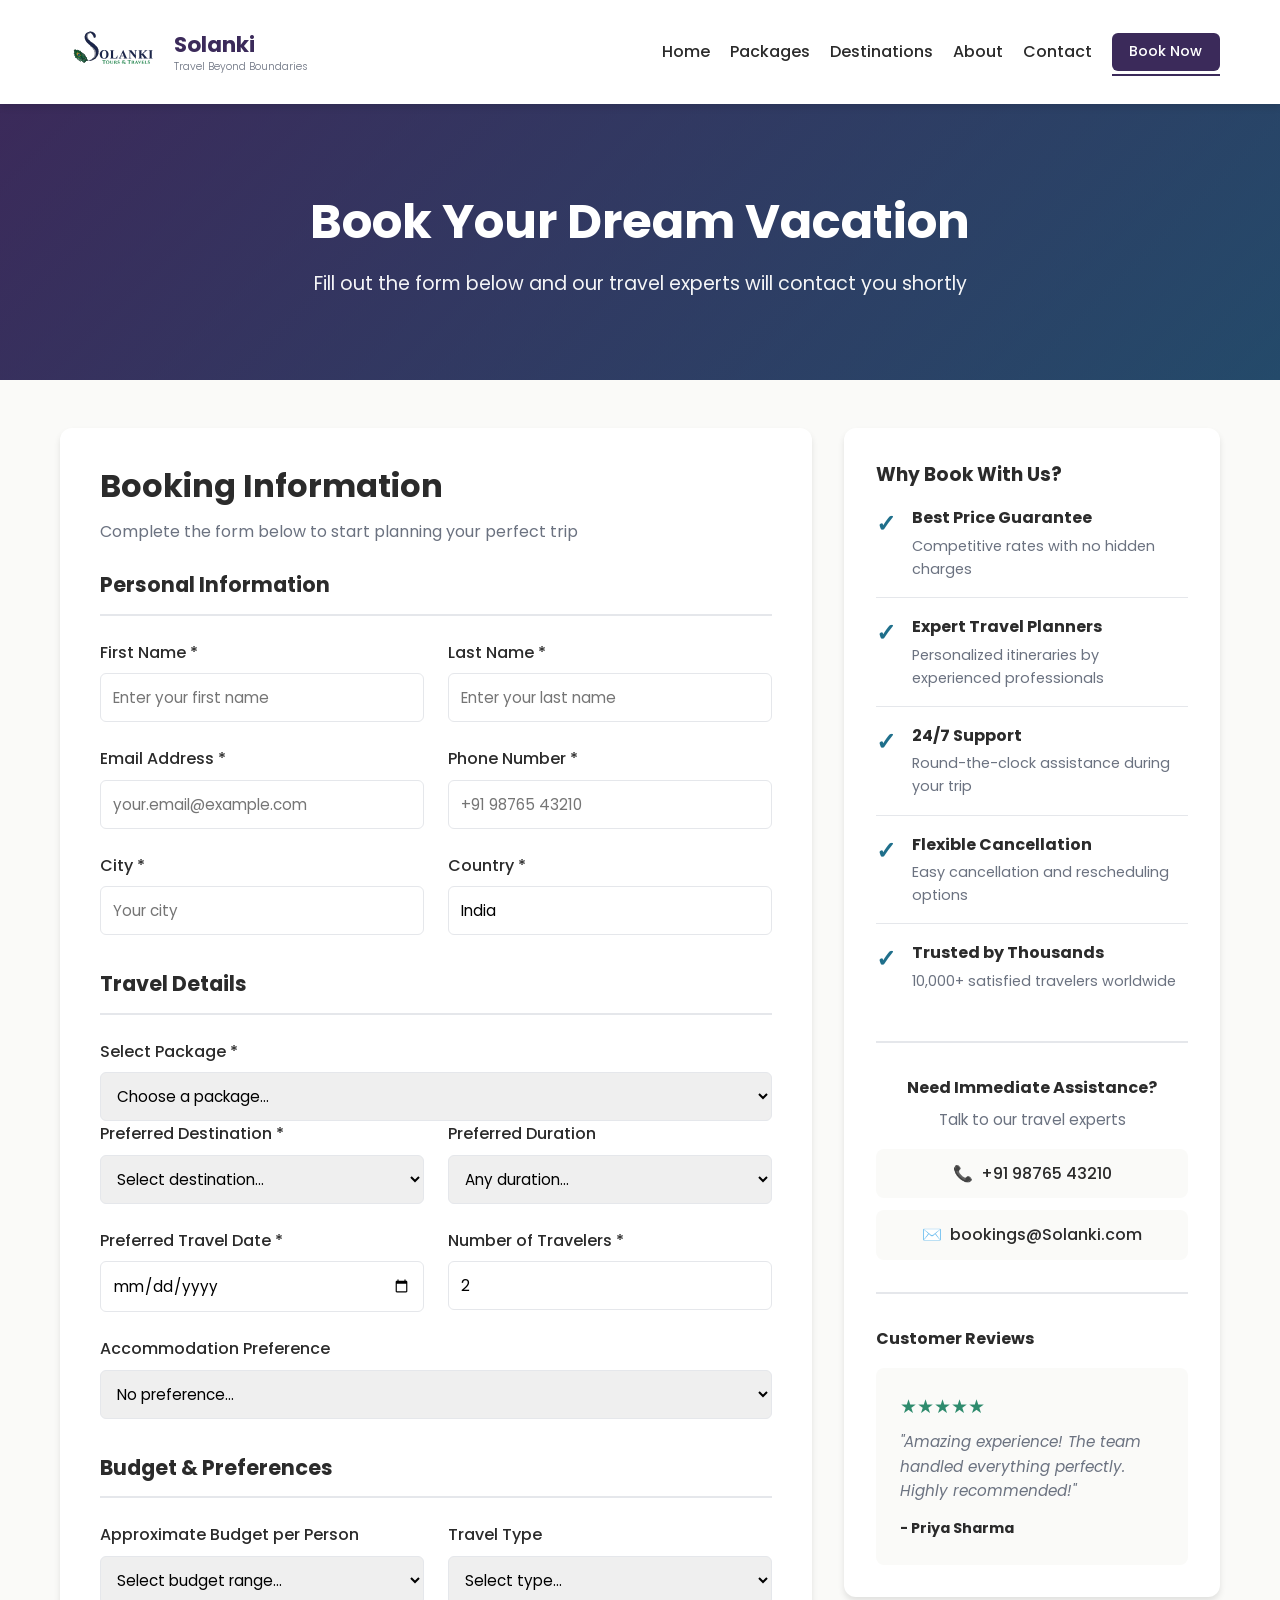
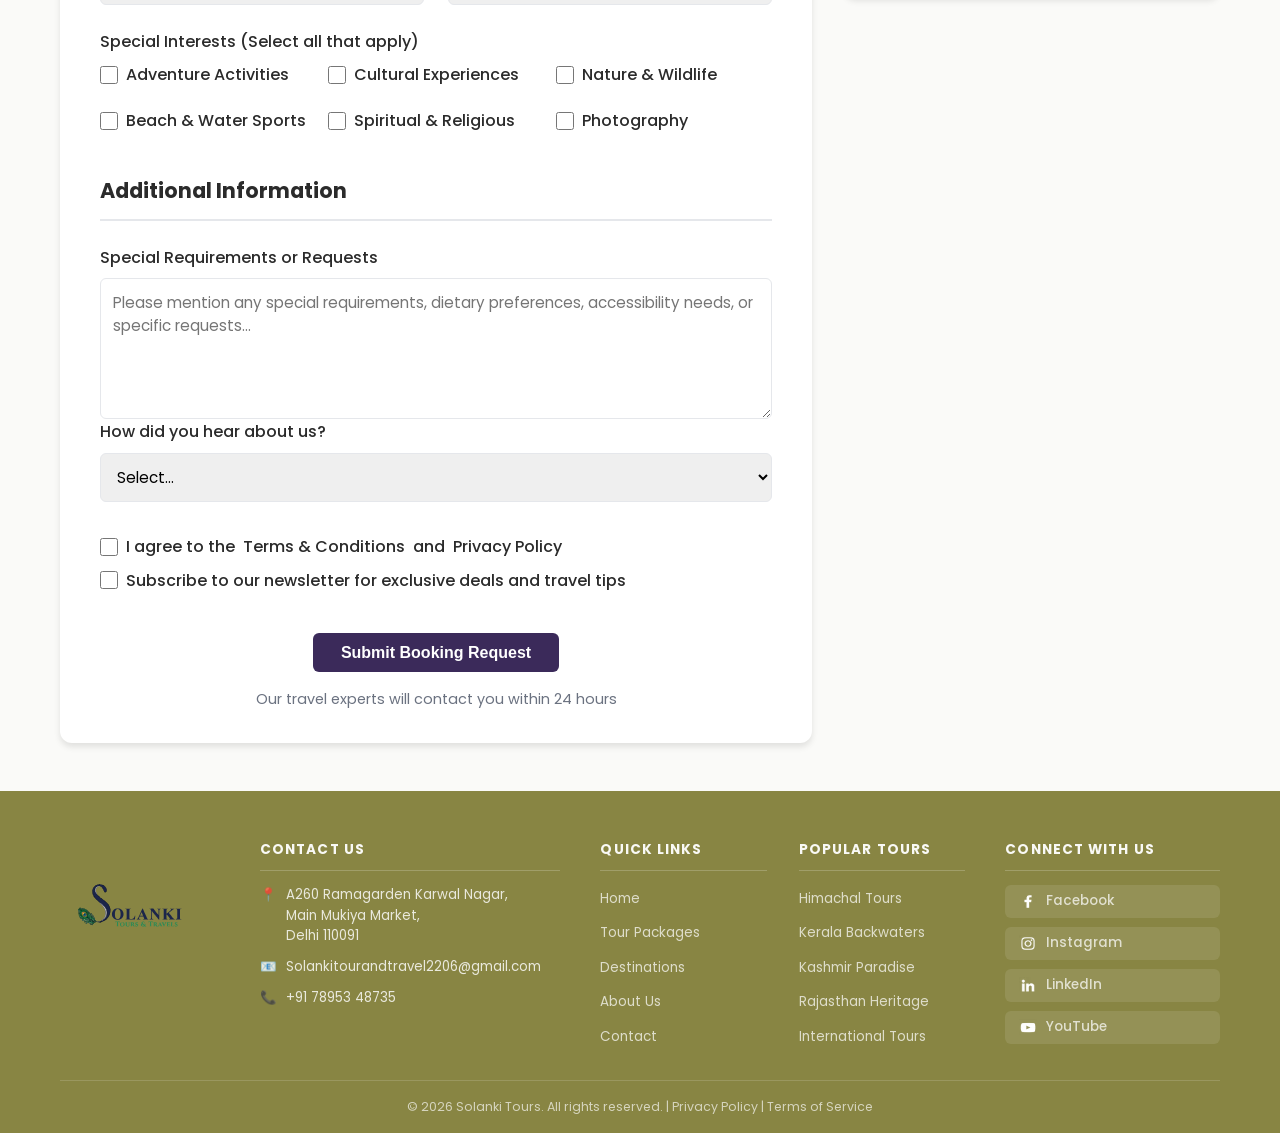
<file: booking.html>
<!DOCTYPE html>
<html lang="en">
<head>
    <meta charset="UTF-8">
    <meta name="viewport" content="width=device-width, initial-scale=1.0">
    <meta name="referrer" content="no-referrer-when-downgrade">
    <title>Book Your Tour - Solanki Tours</title>
    <link rel="stylesheet" href="css/styles.css">
    <link rel="preconnect" href="https://fonts.googleapis.com">
    <link rel="preconnect" href="https://fonts.gstatic.com" crossorigin>
    <link href="https://fonts.googleapis.com/css2?family=Poppins:wght@300;400;500;600;700&display=swap" rel="stylesheet">
</head>
<body>
    <!-- Navigation -->
    <nav class="navbar">
        <div class="container">
            <div class="nav-wrapper">
                <a href="index.html" class="logo">
                    <img src="assets/Solanki-logo.svg" alt="Solanki Logo">
                    <div class="logo-text">
                        <h1>Solanki</h1>
                        <p class="tagline">Travel Beyond Boundaries</p>
                    </div>
                </a>
                <ul class="nav-menu">
                    <li><a href="index.html">Home</a></li>
                    <li><a href="packages.html">Packages</a></li>
                    <li><a href="index.html#destinations">Destinations</a></li>
                    <li><a href="index.html#about">About</a></li>
                    <li><a href="index.html#contact">Contact</a></li>
                    <li><a href="booking.html" class="btn-primary active">Book Now</a></li>
                </ul>
                <div class="hamburger">
                    <span></span>
                    <span></span>
                    <span></span>
                </div>
            </div>
        </div>
    </nav>

    <!-- Page Header -->
    <section class="page-header">
        <div class="page-header-overlay"></div>
        <div class="container">
            <h1>Book Your Dream Vacation</h1>
            <p>Fill out the form below and our travel experts will contact you shortly</p>
        </div>
    </section>

    <!-- Booking Section -->
    <section class="booking-section">
        <div class="container">
            <div class="booking-wrapper">
                <div class="booking-form-container">
                    <div class="form-header">
                        <h2>Booking Information</h2>
                        <p>Complete the form below to start planning your perfect trip</p>
                    </div>

                    <form id="bookingForm" class="booking-form" action="https://formsubmit.co/abhinav.singh4852@gmail.com" method="POST">
                        <input type="hidden" name="_subject" value="New Booking Request - Solanki Tours">
                        <input type="hidden" name="_captcha" value="false">
                        <input type="hidden" name="_next" value="">
                        <input type="hidden" name="_template" value="table">
                        <!-- Personal Information -->
                        <div class="form-section">
                            <h3>Personal Information</h3>
                            <div class="form-row">
                                <div class="form-group">
                                    <label for="firstName">First Name *</label>
                                    <input type="text" id="firstName" name="firstName" required placeholder="Enter your first name">
                                </div>
                                <div class="form-group">
                                    <label for="lastName">Last Name *</label>
                                    <input type="text" id="lastName" name="lastName" required placeholder="Enter your last name">
                                </div>
                            </div>
                            <div class="form-row">
                                <div class="form-group">
                                    <label for="email">Email Address *</label>
                                    <input type="email" id="email" name="email" required placeholder="your.email@example.com">
                                </div>
                                <div class="form-group">
                                    <label for="phone">Phone Number *</label>
                                    <input type="tel" id="phone" name="phone" required placeholder="+91 98765 43210">
                                </div>
                            </div>
                            <div class="form-row">
                                <div class="form-group">
                                    <label for="city">City *</label>
                                    <input type="text" id="city" name="city" required placeholder="Your city">
                                </div>
                                <div class="form-group">
                                    <label for="country">Country *</label>
                                    <input type="text" id="country" name="country" value="India" required>
                                </div>
                            </div>
                        </div>

                        <!-- Travel Details -->
                        <div class="form-section">
                            <h3>Travel Details</h3>
                            <div class="form-group">
                                <label for="package">Select Package *</label>
                                <select id="package" name="package" required>
                                    <option value="">Choose a package...</option>
                                    <option value="custom">Custom Package</option>
                                </select>
                            </div>
                            <div class="form-row">
                                <div class="form-group">
                                    <label for="destination">Preferred Destination *</label>
                                    <select id="destination" name="destination" required>
                                        <option value="">Select destination...</option>
                                        <option value="himachal">Himachal Pradesh</option>
                                        <option value="kerala">Kerala</option>
                                        <option value="kashmir">Kashmir</option>
                                        <option value="rajasthan">Rajasthan</option>
                                        <option value="andaman">Andaman Islands</option>
                                        <option value="northeast">North East India</option>
                                        <option value="uttarakhand">Uttarakhand</option>
                                        <option value="goa">Goa</option>
                                        <option value="thailand">Thailand</option>
                                        <option value="singapore">Singapore</option>
                                        <option value="dubai">Dubai</option>
                                        <option value="srilanka">Sri Lanka</option>
                                        <option value="other">Other</option>
                                    </select>
                                </div>
                                <div class="form-group">
                                    <label for="duration">Preferred Duration</label>
                                    <select id="duration" name="duration">
                                        <option value="">Any duration...</option>
                                        <option value="2-3">2-3 Days</option>
                                        <option value="4-5">4-5 Days</option>
                                        <option value="6-7">6-7 Days</option>
                                        <option value="8-10">8-10 Days</option>
                                        <option value="10+">10+ Days</option>
                                    </select>
                                </div>
                            </div>
                            <div class="form-row">
                                <div class="form-group">
                                    <label for="travelDate">Preferred Travel Date *</label>
                                    <input type="date" id="travelDate" name="travelDate" required>
                                </div>
                                <div class="form-group">
                                    <label for="travelers">Number of Travelers *</label>
                                    <input type="number" id="travelers" name="travelers" min="1" max="50" value="2" required>
                                </div>
                            </div>
                            <div class="form-group">
                                <label for="accommodation">Accommodation Preference</label>
                                <select id="accommodation" name="accommodation">
                                    <option value="">No preference...</option>
                                    <option value="3star">3-Star Hotels</option>
                                    <option value="4star">4-Star Hotels</option>
                                    <option value="5star">5-Star Hotels</option>
                                    <option value="resort">Resorts</option>
                                    <option value="boutique">Boutique Hotels</option>
                                </select>
                            </div>
                        </div>

                        <!-- Budget & Preferences -->
                        <div class="form-section">
                            <h3>Budget & Preferences</h3>
                            <div class="form-row">
                                <div class="form-group">
                                    <label for="budget">Approximate Budget per Person</label>
                                    <select id="budget" name="budget">
                                        <option value="">Select budget range...</option>
                                        <option value="10-20k">₹10,000 - ₹20,000</option>
                                        <option value="20-30k">₹20,000 - ₹30,000</option>
                                        <option value="30-50k">₹30,000 - ₹50,000</option>
                                        <option value="50-75k">₹50,000 - ₹75,000</option>
                                        <option value="75k+">₹75,000+</option>
                                    </select>
                                </div>
                                <div class="form-group">
                                    <label for="travelType">Travel Type</label>
                                    <select id="travelType" name="travelType">
                                        <option value="">Select type...</option>
                                        <option value="family">Family Trip</option>
                                        <option value="honeymoon">Honeymoon</option>
                                        <option value="friends">Friends Group</option>
                                        <option value="solo">Solo Travel</option>
                                        <option value="corporate">Corporate Trip</option>
                                    </select>
                                </div>
                            </div>
                            <div class="form-group">
                                <label>Special Interests (Select all that apply)</label>
                                <div class="checkbox-group">
                                    <label class="checkbox-label">
                                        <input type="checkbox" name="interests" value="adventure"> Adventure Activities
                                    </label>
                                    <label class="checkbox-label">
                                        <input type="checkbox" name="interests" value="culture"> Cultural Experiences
                                    </label>
                                    <label class="checkbox-label">
                                        <input type="checkbox" name="interests" value="nature"> Nature & Wildlife
                                    </label>
                                    <label class="checkbox-label">
                                        <input type="checkbox" name="interests" value="beach"> Beach & Water Sports
                                    </label>
                                    <label class="checkbox-label">
                                        <input type="checkbox" name="interests" value="spiritual"> Spiritual & Religious
                                    </label>
                                    <label class="checkbox-label">
                                        <input type="checkbox" name="interests" value="photography"> Photography
                                    </label>
                                </div>
                            </div>
                        </div>

                        <!-- Additional Information -->
                        <div class="form-section">
                            <h3>Additional Information</h3>
                            <div class="form-group">
                                <label for="requirements">Special Requirements or Requests</label>
                                <textarea id="requirements" name="requirements" rows="5" placeholder="Please mention any special requirements, dietary preferences, accessibility needs, or specific requests..."></textarea>
                            </div>
                            <div class="form-group">
                                <label for="hearAbout">How did you hear about us?</label>
                                <select id="hearAbout" name="hearAbout">
                                    <option value="">Select...</option>
                                    <option value="google">Google Search</option>
                                    <option value="social">Social Media</option>
                                    <option value="friend">Friend/Family Referral</option>
                                    <option value="advertisement">Advertisement</option>
                                    <option value="repeat">Previous Customer</option>
                                    <option value="other">Other</option>
                                </select>
                            </div>
                        </div>

                        <!-- Terms & Submit -->
                        <div class="form-section">
                            <div class="form-group">
                                <label class="checkbox-label">
                                    <input type="checkbox" name="terms" required>
                                    I agree to the <a href="#" target="_blank">Terms & Conditions</a> and <a href="#" target="_blank">Privacy Policy</a>
                                </label>
                            </div>
                            <div class="form-group">
                                <label class="checkbox-label">
                                    <input type="checkbox" name="newsletter">
                                    Subscribe to our newsletter for exclusive deals and travel tips
                                </label>
                            </div>
                        </div>

                        <div class="form-actions">
                            <button type="submit" class="btn-primary btn-large">Submit Booking Request</button>
                            <p class="form-note">Our travel experts will contact you within 24 hours</p>
                        </div>
                    </form>
                </div>

                <div class="booking-sidebar">
                    <div class="info-card sticky">
                        <h3>Why Book With Us?</h3>
                        <ul class="benefits-list">
                            <li>
                                <span class="benefit-icon">✓</span>
                                <div>
                                    <strong>Best Price Guarantee</strong>
                                    <p>Competitive rates with no hidden charges</p>
                                </div>
                            </li>
                            <li>
                                <span class="benefit-icon">✓</span>
                                <div>
                                    <strong>Expert Travel Planners</strong>
                                    <p>Personalized itineraries by experienced professionals</p>
                                </div>
                            </li>
                            <li>
                                <span class="benefit-icon">✓</span>
                                <div>
                                    <strong>24/7 Support</strong>
                                    <p>Round-the-clock assistance during your trip</p>
                                </div>
                            </li>
                            <li>
                                <span class="benefit-icon">✓</span>
                                <div>
                                    <strong>Flexible Cancellation</strong>
                                    <p>Easy cancellation and rescheduling options</p>
                                </div>
                            </li>
                            <li>
                                <span class="benefit-icon">✓</span>
                                <div>
                                    <strong>Trusted by Thousands</strong>
                                    <p>10,000+ satisfied travelers worldwide</p>
                                </div>
                            </li>
                        </ul>

                        <div class="contact-box">
                            <h4>Need Immediate Assistance?</h4>
                            <p>Talk to our travel experts</p>
                            <a href="tel:+919876543210" class="contact-btn-large">
                                <span>📞</span> +91 98765 43210
                            </a>
                            <a href="mailto:bookings@Solanki.com" class="contact-btn-large">
                                <span>✉️</span> bookings@Solanki.com
                            </a>
                        </div>

                        <div class="testimonial-box">
                            <h4>Customer Reviews</h4>
                            <div class="testimonial">
                                <div class="rating">★★★★★</div>
                                <p>"Amazing experience! The team handled everything perfectly. Highly recommended!"</p>
                                <strong>- Priya Sharma</strong>
                            </div>
                        </div>
                    </div>
                </div>
            </div>
        </div>
    </section>

    <!-- Footer -->
    <footer class="footer">
        <div class="container">
            <div class="footer-grid">
                <!-- Col 1: Logo -->
                <div class="footer-col footer-col-logo">
                    <img src="assets/Solanki-logo.svg" alt="Solanki Tours" class="footer-logo">
                </div>
                <!-- Col 2: Contact Info -->
                <div class="footer-col">
                    <h4>Contact Us</h4>
                    <div class="footer-contact-item"><span>📍</span><span>A260 Ramagarden Karwal Nagar,<br>Main Mukiya Market,<br>Delhi 110091</span></div>
                    <div class="footer-contact-item"><span>📧</span><span>Solankitourandtravel2206@gmail.com</span></div>
                    <div class="footer-contact-item"><span>📞</span><span>+91 78953 48735</span></div>
                </div>
                <!-- Col 3: Quick Links + Popular Tours -->
                <div class="footer-col footer-col-links">
                    <div class="footer-links-group">
                        <div>
                            <h4>Quick Links</h4>
                            <ul>
                                <li><a href="index.html">Home</a></li>
                                <li><a href="packages.html">Tour Packages</a></li>
                                <li><a href="index.html#destinations">Destinations</a></li>
                                <li><a href="index.html#about">About Us</a></li>
                                <li><a href="index.html#contact">Contact</a></li>
                            </ul>
                        </div>
                        <div>
                            <h4>Popular Tours</h4>
                            <ul>
                                <li><a href="packages.html?dest=himachal">Himachal Tours</a></li>
                                <li><a href="packages.html?dest=kerala">Kerala Backwaters</a></li>
                                <li><a href="packages.html?dest=kashmir">Kashmir Paradise</a></li>
                                <li><a href="packages.html?dest=rajasthan">Rajasthan Heritage</a></li>
                                <li><a href="packages.html?dest=international">International Tours</a></li>
                            </ul>
                        </div>
                    </div>
                </div>
                <!-- Col 4: Connect With Us -->
                <div class="footer-col">
                    <h4>Connect With Us</h4>
                    <div class="social-links">
                        <a href="#" class="social-icon"><img src="assets/social/facebook.png" alt="Facebook"> Facebook</a>
                        <a href="#" class="social-icon"><img src="assets/social/instagram.png" alt="Instagram"> Instagram</a>
                        <a href="#" class="social-icon"><img src="assets/social/linkedin.png" alt="LinkedIn"> LinkedIn</a>
                        <a href="#" class="social-icon"><img src="assets/social/youtube.png" alt="YouTube"> YouTube</a>
                    </div>
                </div>
            </div>
            <div class="footer-bottom">
                <p>&copy; 2026 Solanki Tours. All rights reserved. | <a href="#">Privacy Policy</a> | <a href="#">Terms of Service</a></p>
            </div>
        </div>
    </footer>

    <script src="js/data.js"></script>
    <script src="js/script.js"></script>
    <script src="js/booking.js"></script>
</body>
</html>
</file>
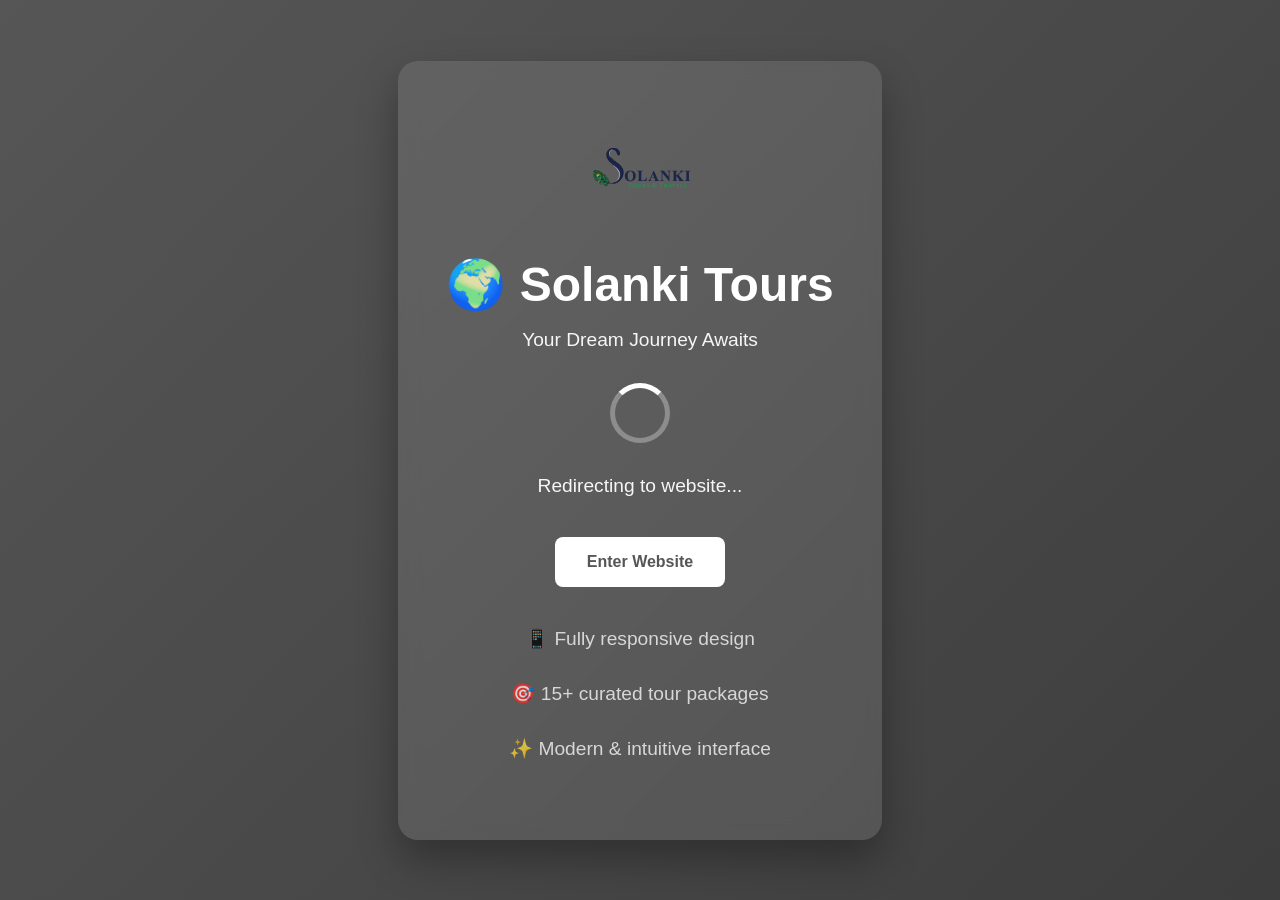
<file: launch.html>
<!DOCTYPE html>
<html lang="en">
<head>
    <meta charset="UTF-8">
    <meta name="viewport" content="width=device-width, initial-scale=1.0">
    <title>Launching Solanki Tours...</title>
    <style>
        * {
            margin: 0;
            padding: 0;
            box-sizing: border-box;
        }
        
        body {
            font-family: 'Segoe UI', Tahoma, Geneva, Verdana, sans-serif;
            background: linear-gradient(135deg, #565656 0%, #3d3d3d 100%);
            height: 100vh;
            display: flex;
            justify-content: center;
            align-items: center;
            color: white;
        }
        
        .container {
            text-align: center;
            padding: 3rem;
            background: rgba(255, 255, 255, 0.1);
            border-radius: 20px;
            backdrop-filter: blur(10px);
            box-shadow: 0 20px 40px rgba(0, 0, 0, 0.3);
            max-width: 600px;
        }
        
        h1 {
            font-size: 3rem;
            margin-bottom: 1rem;
            animation: fadeIn 0.8s ease;
        }
        
        p {
            font-size: 1.2rem;
            margin-bottom: 2rem;
            opacity: 0.95;
            animation: fadeIn 1s ease;
        }
        
        .loader {
            width: 60px;
            height: 60px;
            border: 5px solid rgba(255, 255, 255, 0.3);
            border-top: 5px solid white;
            border-radius: 50%;
            animation: spin 1s linear infinite;
            margin: 2rem auto;
        }
        
        .btn {
            display: inline-block;
            padding: 1rem 2rem;
            background: white;
            color: #565656;
            border-radius: 8px;
            text-decoration: none;
            font-weight: 600;
            margin: 0.5rem;
            transition: all 0.3s ease;
            animation: fadeIn 1.2s ease;
        }
        
        .btn:hover {
            transform: translateY(-2px);
            box-shadow: 0 10px 20px rgba(0, 0, 0, 0.3);
        }
        
        .logo-img {
            max-width: 8rem;
            margin-bottom: 1rem;
            animation: fadeIn 0.6s ease;
        }
        
        .info {
            margin-top: 2rem;
            font-size: 0.9rem;
            opacity: 0.8;
            animation: fadeIn 1.4s ease;
        }
        
        @keyframes spin {
            0% { transform: rotate(0deg); }
            100% { transform: rotate(360deg); }
        }
        
        @keyframes fadeIn {
            from {
                opacity: 0;
                transform: translateY(20px);
            }
            to {
                opacity: 1;
                transform: translateY(0);
            }
        }
    </style>
</head>
<body>
    <div class="container">
        <img src="assets/Solanki-logo.svg" alt="Solanki Logo" class="logo-img">
        <h1>🌍 Solanki Tours</h1>
        <p>Your Dream Journey Awaits</p>
        <div class="loader"></div>
        <p>Redirecting to website...</p>
        <div>
            <a href="index.html" class="btn">Enter Website</a>
        </div>
        <div class="info">
            <p>📱 Fully responsive design</p>
            <p>🎯 15+ curated tour packages</p>
            <p>✨ Modern & intuitive interface</p>
        </div>
    </div>
    
    <script>
        // Auto-redirect after 3 seconds
        setTimeout(function() {
            window.location.href = 'index.html';
        }, 3000);
    </script>
</body>
</html>
</file>
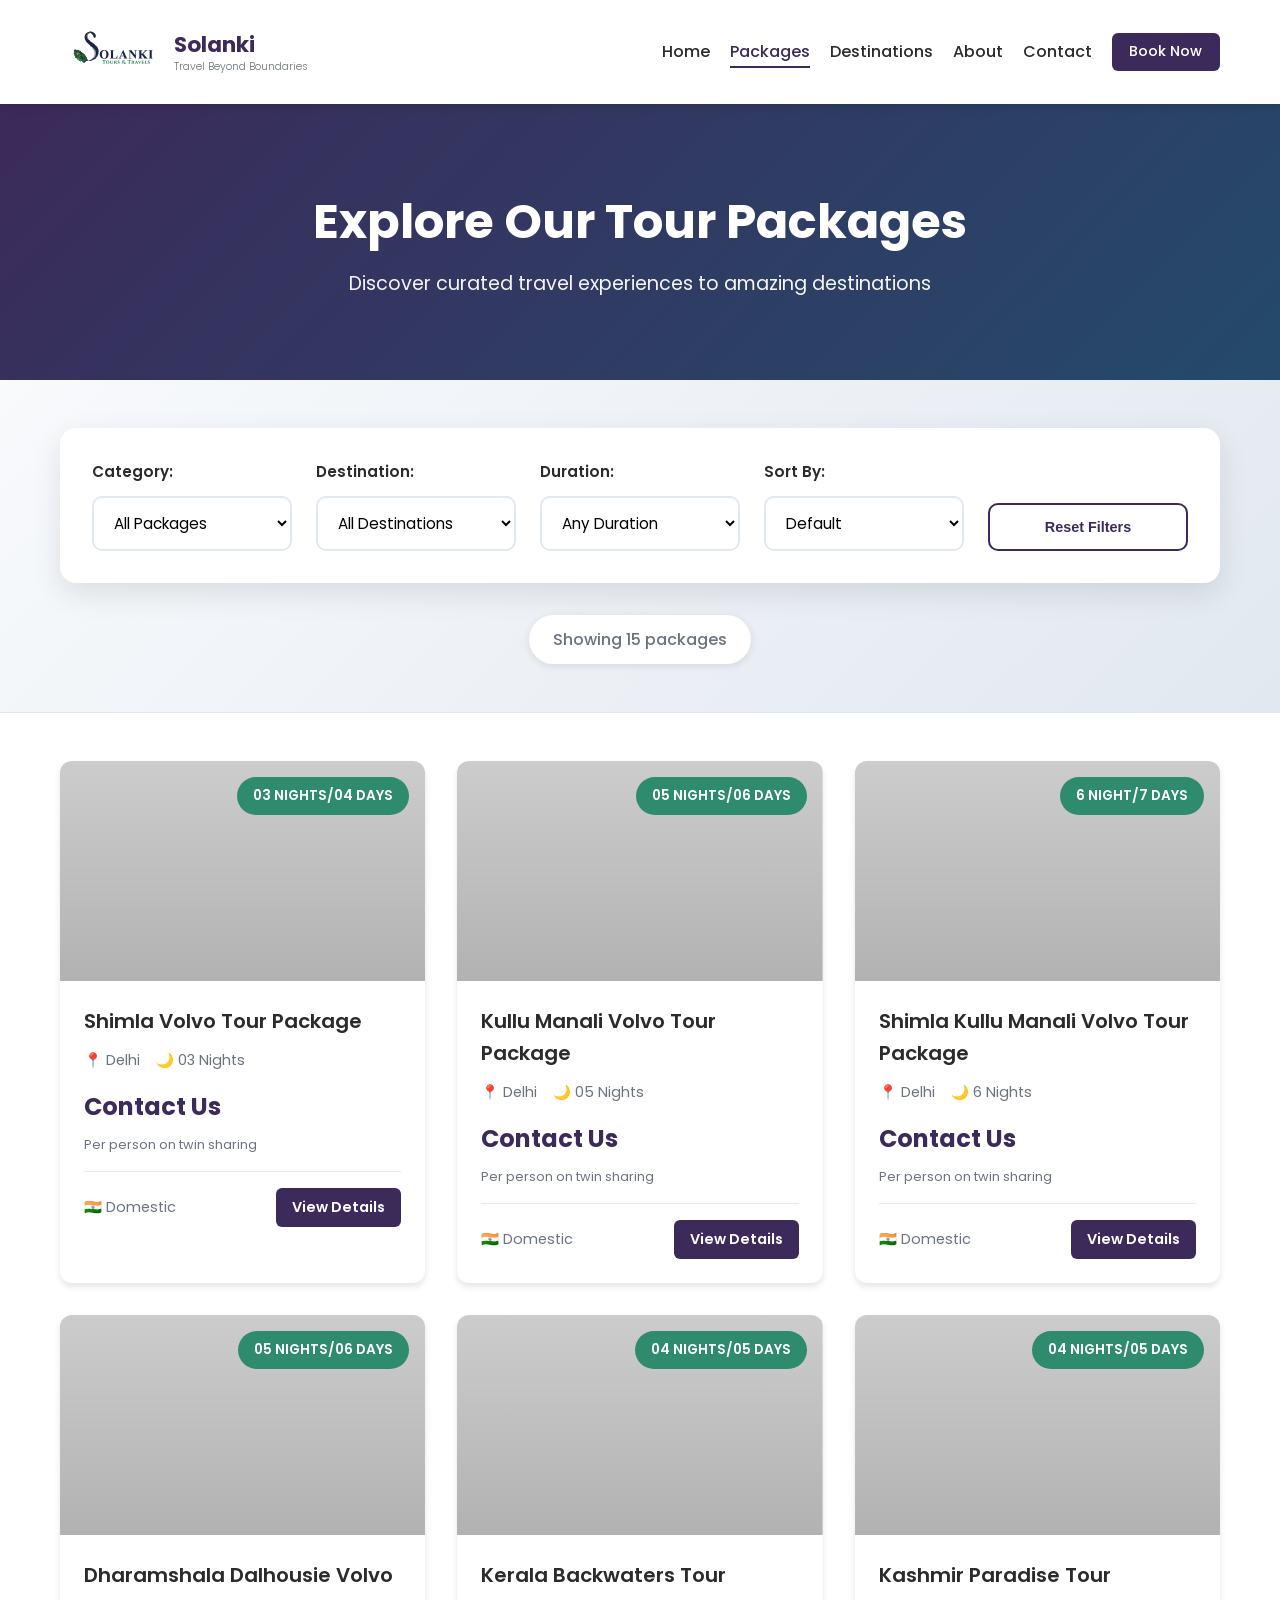
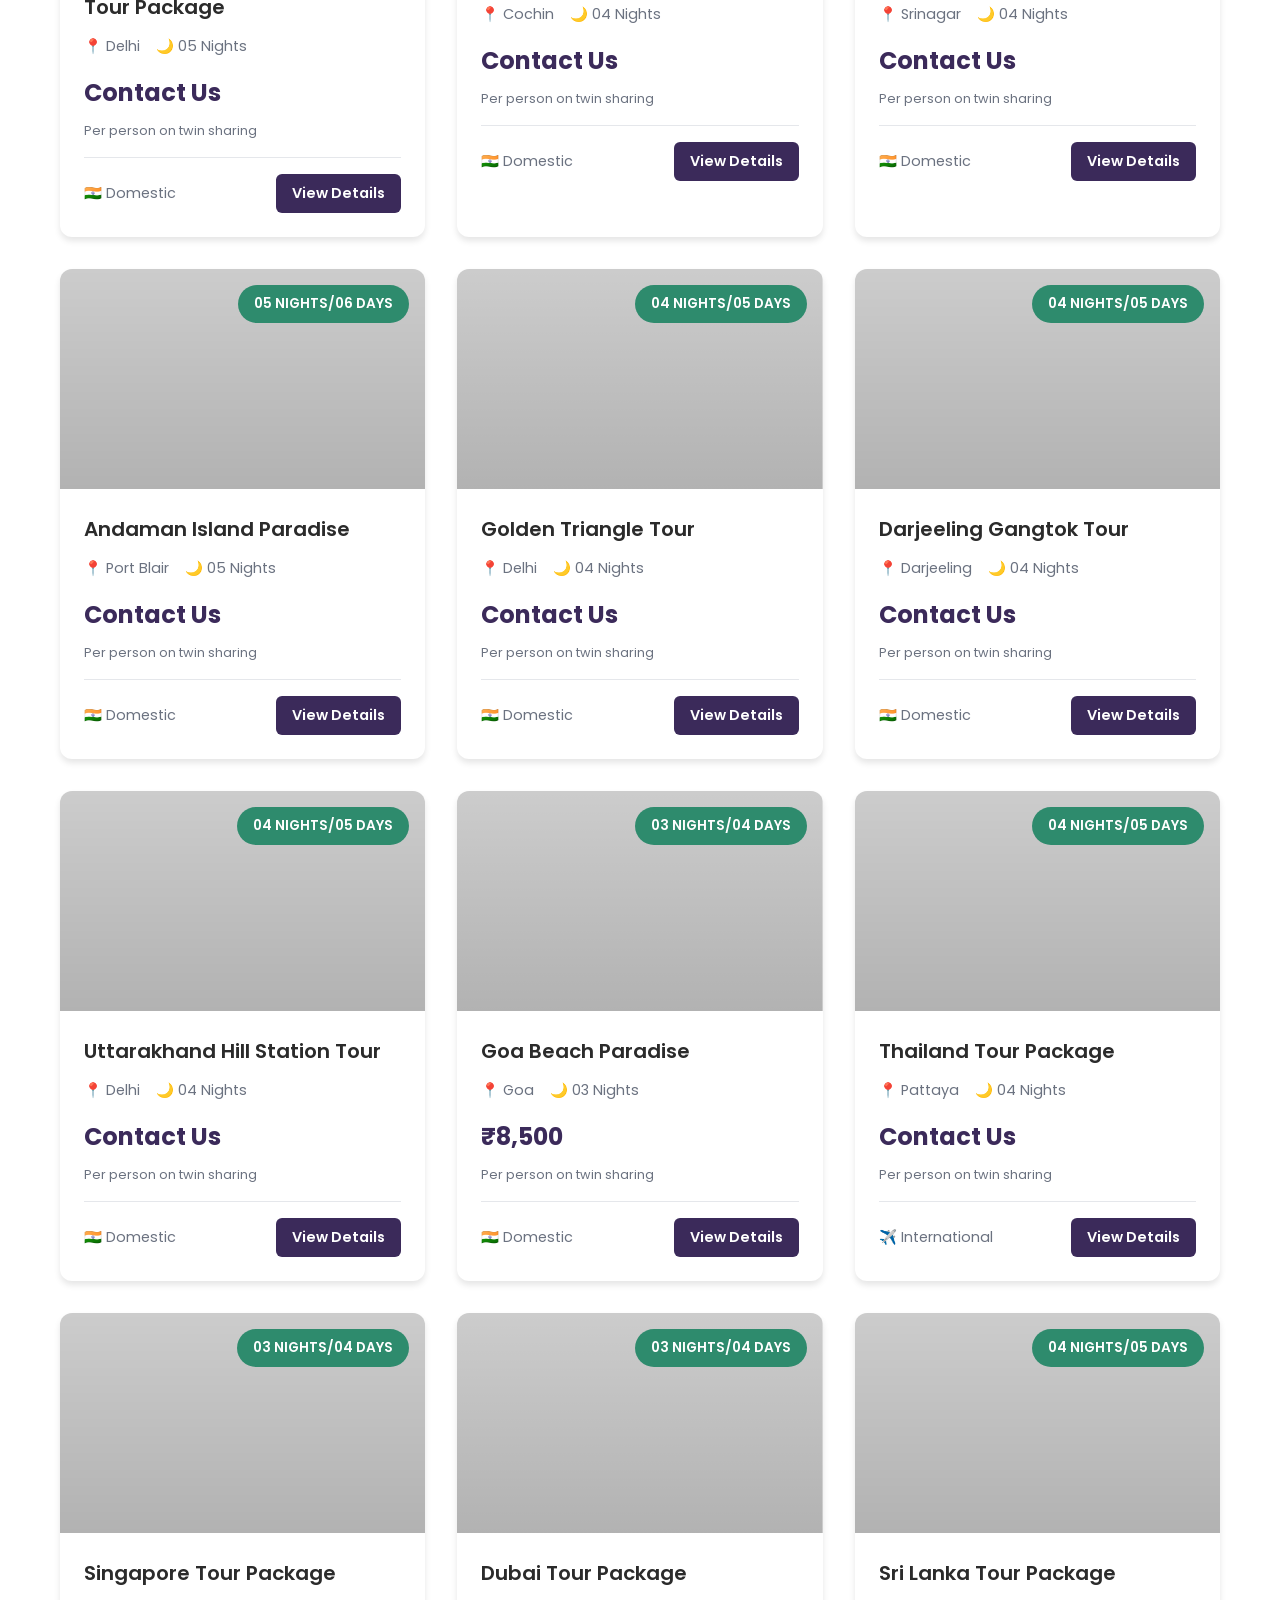
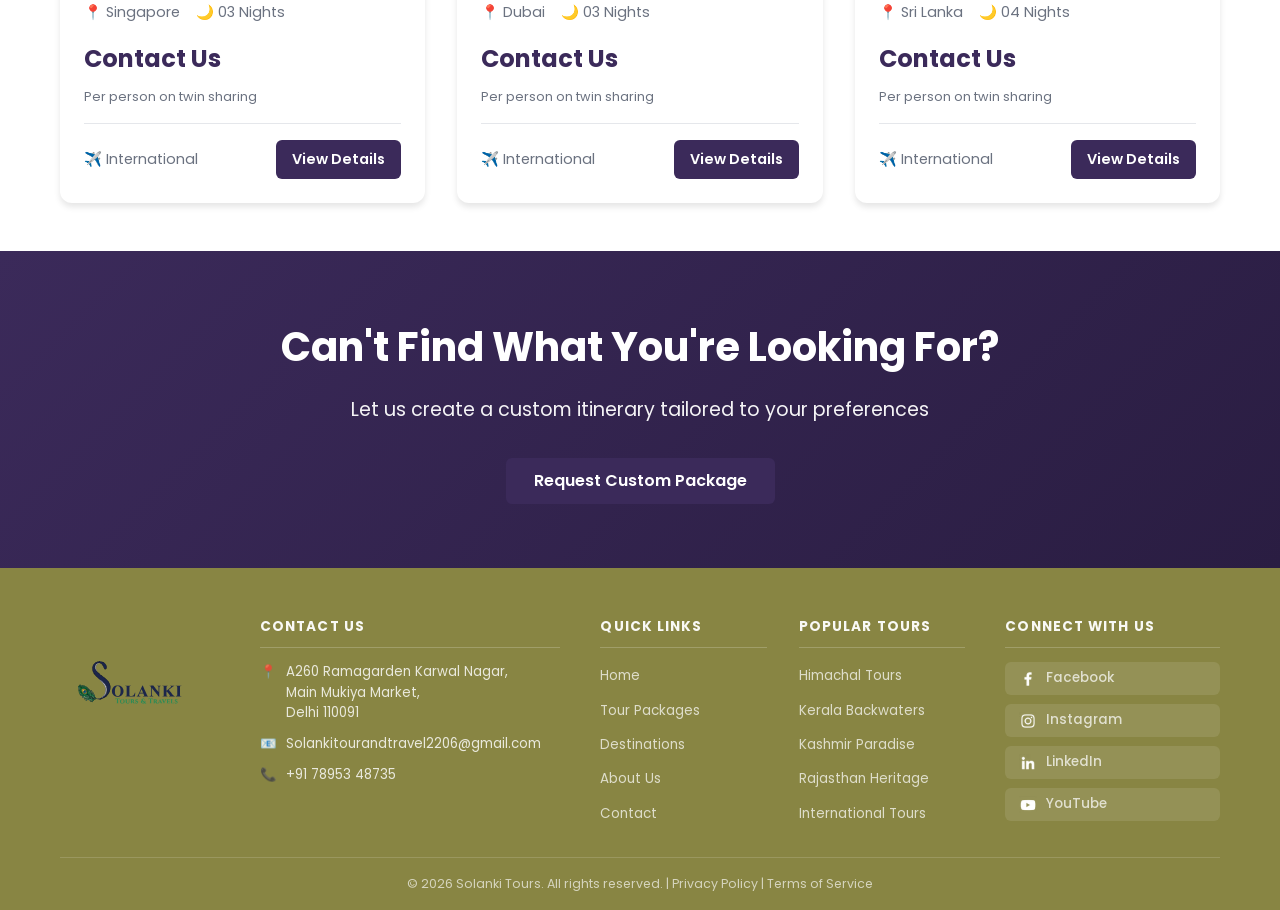
<file: package-detail.html>
<!DOCTYPE html>
<html lang="en">
<head>
    <meta charset="UTF-8">
    <meta name="viewport" content="width=device-width, initial-scale=1.0">
    <meta name="referrer" content="no-referrer-when-downgrade">
    <title>Package Details - Solanki Tours</title>
    <link rel="stylesheet" href="css/styles.css">
    <link rel="preconnect" href="https://fonts.googleapis.com">
    <link rel="preconnect" href="https://fonts.gstatic.com" crossorigin>
    <link href="https://fonts.googleapis.com/css2?family=Poppins:wght@300;400;500;600;700&display=swap" rel="stylesheet">
</head>
<body>
    <!-- Navigation -->
    <nav class="navbar">
        <div class="container">
            <div class="nav-wrapper">
                <a href="index.html" class="logo">
                    <img src="assets/Solanki-logo.svg" alt="Solanki Logo">
                    <div class="logo-text">
                        <h1>Solanki</h1>
                        <p class="tagline">Travel Beyond Boundaries</p>
                    </div>
                </a>
                <ul class="nav-menu">
                    <li><a href="index.html">Home</a></li>
                    <li><a href="packages.html">Packages</a></li>
                    <li><a href="index.html#destinations">Destinations</a></li>
                    <li><a href="index.html#about">About</a></li>
                    <li><a href="index.html#contact">Contact</a></li>
                    <li><a href="booking.html" class="btn-primary">Book Now</a></li>
                </ul>
                <div class="hamburger">
                    <span></span>
                    <span></span>
                    <span></span>
                </div>
            </div>
        </div>
    </nav>

    <!-- Package Details -->
    <section class="package-details">
        <div class="container">
            <div class="breadcrumb">
                <a href="index.html">Home</a> / <a href="packages.html">Packages</a> / <span id="package-breadcrumb">Package Details</span>
            </div>

            <div class="package-detail-wrapper">
                <div class="package-main">
                    <div class="package-hero-image" id="package-hero">
                        <!-- Hero image will be loaded dynamically -->
                    </div>
                    
                    <div class="package-header">
                        <h1 id="package-title">Loading...</h1>
                        <div class="package-meta">
                            <span class="meta-item">
                                <strong>Duration:</strong> <span id="package-duration"></span>
                            </span>
                            <span class="meta-item">
                                <strong>Destinations:</strong> <span id="package-destinations"></span>
                            </span>
                        </div>
                    </div>

                    <div class="package-content">
                        <div class="package-section">
                            <h2>Package Overview</h2>
                            <p id="package-overview">Experience an unforgettable journey through breathtaking landscapes and cultural wonders.</p>
                        </div>

                        <div class="package-section">
                            <h2>Package Inclusions</h2>
                            <ul class="inclusions-list" id="package-inclusions">
                                <!-- Inclusions will be loaded dynamically -->
                            </ul>
                        </div>

                        <div class="package-section">
                            <h2>Itinerary Highlights</h2>
                            <div class="itinerary-list" id="package-itinerary">
                                <!-- Itinerary will be loaded dynamically -->
                            </div>
                        </div>

                        <div class="package-section">
                            <h2>Important Information</h2>
                            <div class="info-grid">
                                <div class="info-card">
                                    <h4>Best Time to Visit</h4>
                                    <p id="best-time">Throughout the year</p>
                                </div>
                                <div class="info-card">
                                    <h4>Ideal For</h4>
                                    <p>Couples, Families, Solo Travelers, Groups</p>
                                </div>
                                <div class="info-card">
                                    <h4>Transportation</h4>
                                    <p>Private / Shared vehicles as per package</p>
                                </div>
                                <div class="info-card">
                                    <h4>Accommodation</h4>
                                    <p>3-star to 5-star hotels</p>
                                </div>
                            </div>
                        </div>

                        <div class="package-section">
                            <h2>Terms & Conditions</h2>
                            <ul class="terms-list">
                                <li>All rates are subject to availability at the time of booking</li>
                                <li>Check-in time: 2:00 PM | Check-out time: 11:00 AM</li>
                                <li>Package cost is per person on twin sharing basis</li>
                                <li>Additional charges may apply for extra services</li>
                                <li>Cancellation policy applies as per our standard terms</li>
                                <li>Valid ID proof required at the time of check-in</li>
                            </ul>
                        </div>
                    </div>
                </div>

                <div class="package-sidebar">
                    <div class="booking-card sticky">
                        <div class="price-section">
                            <div class="price-label">Starting From</div>
                            <div class="price" id="package-price">Contact Us</div>
                            <div class="price-note">Per person on twin sharing</div>
                        </div>
                        
                        <div class="booking-form-section">
                            <h3>Quick Inquiry</h3>
                            <form id="quickInquiryForm" action="https://formsubmit.co/abhinav.singh4852@gmail.com" method="POST">
                                <input type="hidden" name="_subject" value="Quick Package Inquiry - Solanki Tours">
                                <input type="hidden" name="_captcha" value="false">
                                <input type="hidden" name="_template" value="table">
                                <input type="hidden" name="packageName" id="hidden-package-name" value="">
                                <div class="form-group">
                                    <input type="text" name="name" placeholder="Your Name" required>
                                </div>
                                <div class="form-group">
                                    <input type="email" name="email" placeholder="Your Email" required>
                                </div>
                                <div class="form-group">
                                    <input type="tel" name="phone" placeholder="Phone Number" required>
                                </div>
                                <div class="form-group">
                                    <input type="date" name="travelDate" placeholder="Travel Date">
                                </div>
                                <div class="form-group">
                                    <input type="number" name="travelers" placeholder="Number of Travelers" min="1" value="2">
                                </div>
                                <div class="form-group">
                                    <textarea name="requirements" placeholder="Special Requirements" rows="3"></textarea>
                                </div>
                                <button type="submit" class="btn-primary btn-block">Send Inquiry</button>
                            </form>
                        </div>

                        <div class="contact-options">
                            <a href="tel:+919876543210" class="contact-btn">
                                <span>📞</span> Call Now
                            </a>
                            <a href="https://wa.me/919876543210" class="contact-btn" target="_blank">
                                <span>💬</span> WhatsApp
                            </a>
                        </div>

                        <div class="help-section">
                            <h4>Need Help?</h4>
                            <p>Our travel experts are available 24/7</p>
                            <p class="help-phone">+91 98765 43210</p>
                        </div>
                    </div>
                </div>
            </div>
        </div>
    </section>

    <!-- Related Packages -->
    <section class="related-packages">
        <div class="container">
            <div class="section-header">
                <h2>Similar Packages</h2>
                <p>You might also be interested in these tours</p>
            </div>
            <div class="packages-grid" id="related-packages">
                <!-- Related packages will be loaded dynamically -->
            </div>
        </div>
    </section>

    <!-- Footer -->
    <footer class="footer">
        <div class="container">
            <div class="footer-grid">
                <!-- Col 1: Logo -->
                <div class="footer-col footer-col-logo">
                    <img src="assets/Solanki-logo.svg" alt="Solanki Tours" class="footer-logo">
                </div>
                <!-- Col 2: Contact Info -->
                <div class="footer-col">
                    <h4>Contact Us</h4>
                    <div class="footer-contact-item"><span>📍</span><span>A260 Ramagarden Karwal Nagar,<br>Main Mukiya Market,<br>Delhi 110091</span></div>
                    <div class="footer-contact-item"><span>📧</span><span>Solankitourandtravel2206@gmail.com</span></div>
                    <div class="footer-contact-item"><span>📞</span><span>+91 78953 48735</span></div>
                </div>
                <!-- Col 3: Quick Links + Popular Tours -->
                <div class="footer-col footer-col-links">
                    <div class="footer-links-group">
                        <div>
                            <h4>Quick Links</h4>
                            <ul>
                                <li><a href="index.html">Home</a></li>
                                <li><a href="packages.html">Tour Packages</a></li>
                                <li><a href="index.html#destinations">Destinations</a></li>
                                <li><a href="index.html#about">About Us</a></li>
                                <li><a href="index.html#contact">Contact</a></li>
                            </ul>
                        </div>
                        <div>
                            <h4>Popular Tours</h4>
                            <ul>
                                <li><a href="packages.html?dest=himachal">Himachal Tours</a></li>
                                <li><a href="packages.html?dest=kerala">Kerala Backwaters</a></li>
                                <li><a href="packages.html?dest=kashmir">Kashmir Paradise</a></li>
                                <li><a href="packages.html?dest=rajasthan">Rajasthan Heritage</a></li>
                                <li><a href="packages.html?dest=international">International Tours</a></li>
                            </ul>
                        </div>
                    </div>
                </div>
                <!-- Col 4: Connect With Us -->
                <div class="footer-col">
                    <h4>Connect With Us</h4>
                    <div class="social-links">
                        <a href="#" class="social-icon"><img src="assets/social/facebook.png" alt="Facebook"> Facebook</a>
                        <a href="#" class="social-icon"><img src="assets/social/instagram.png" alt="Instagram"> Instagram</a>
                        <a href="#" class="social-icon"><img src="assets/social/linkedin.png" alt="LinkedIn"> LinkedIn</a>
                        <a href="#" class="social-icon"><img src="assets/social/youtube.png" alt="YouTube"> YouTube</a>
                    </div>
                </div>
            </div>
            <div class="footer-bottom">
                <p>&copy; 2026 Solanki Tours. All rights reserved. | <a href="#">Privacy Policy</a> | <a href="#">Terms of Service</a></p>
            </div>
        </div>
    </footer>

    <script src="js/data.js"></script>
    <script src="js/script.js"></script>
    <script src="js/package-detail.js"></script>
</body>
</html>
</file>
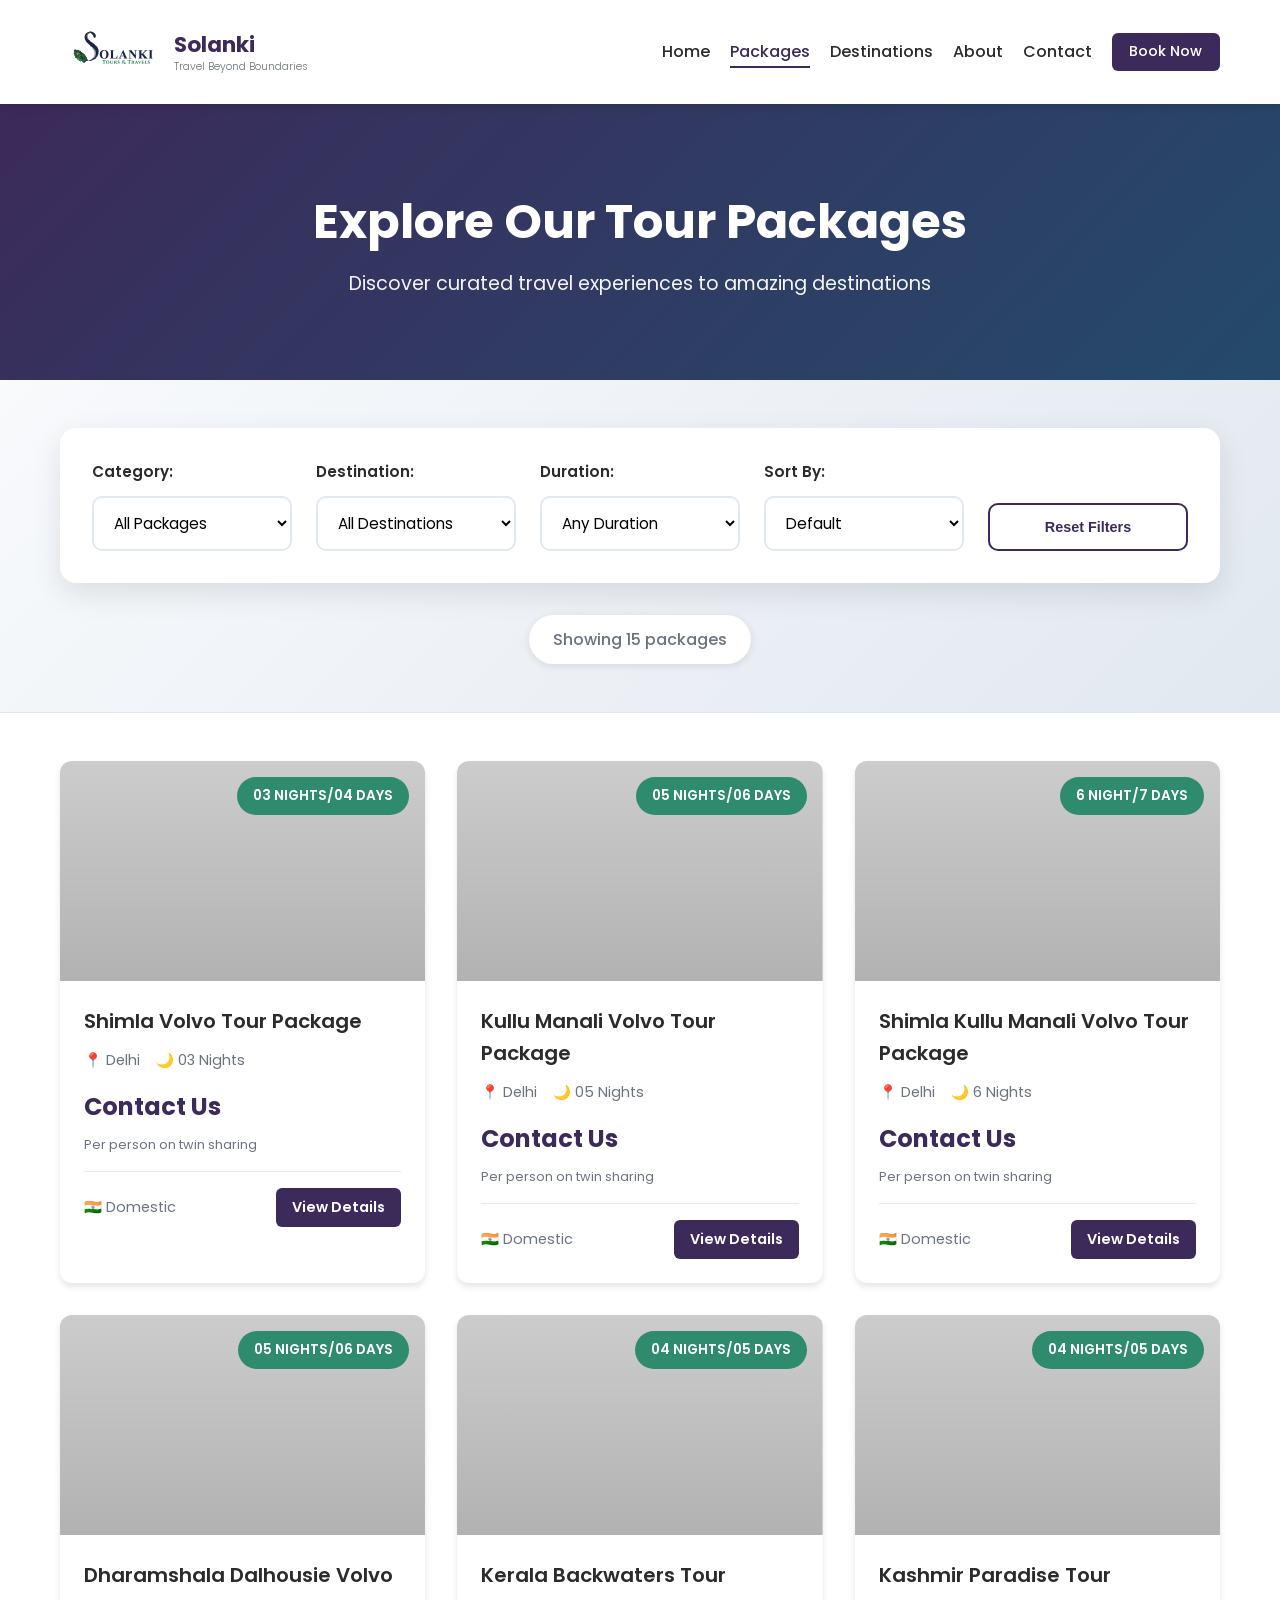
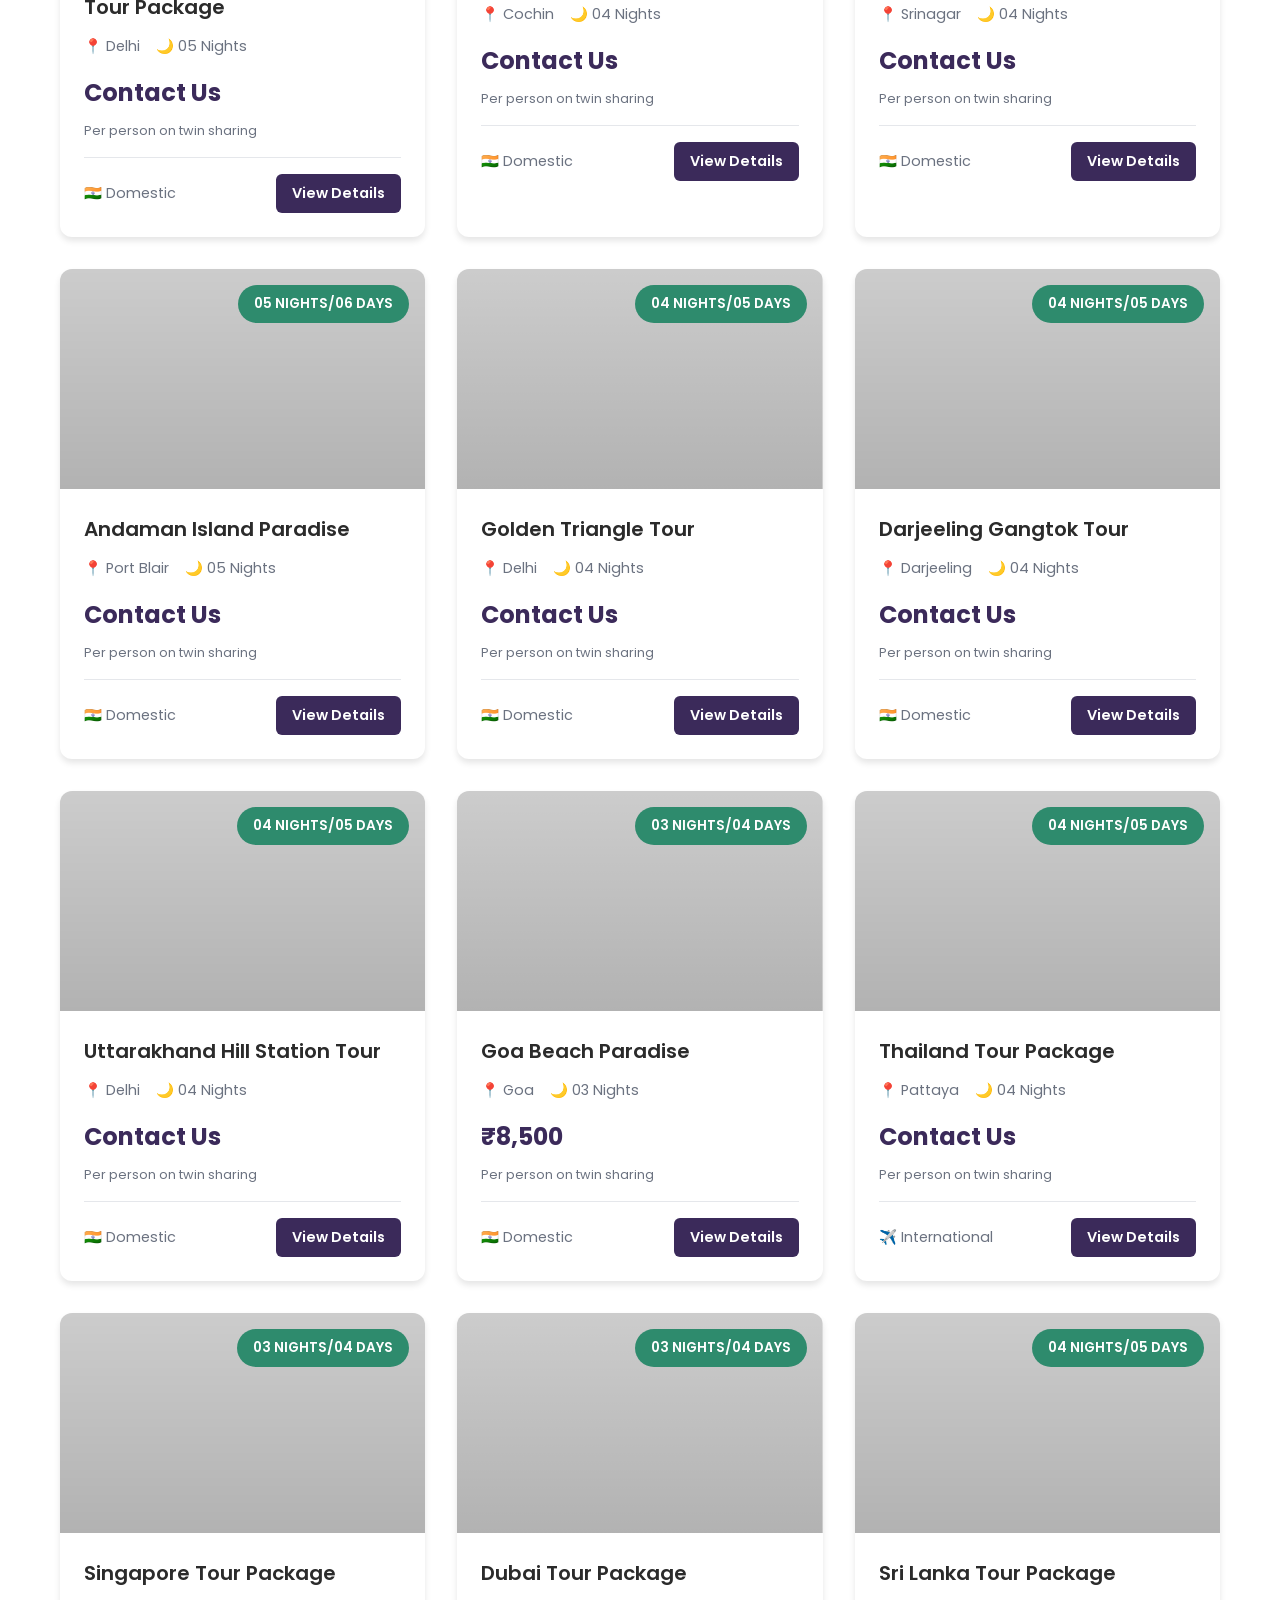
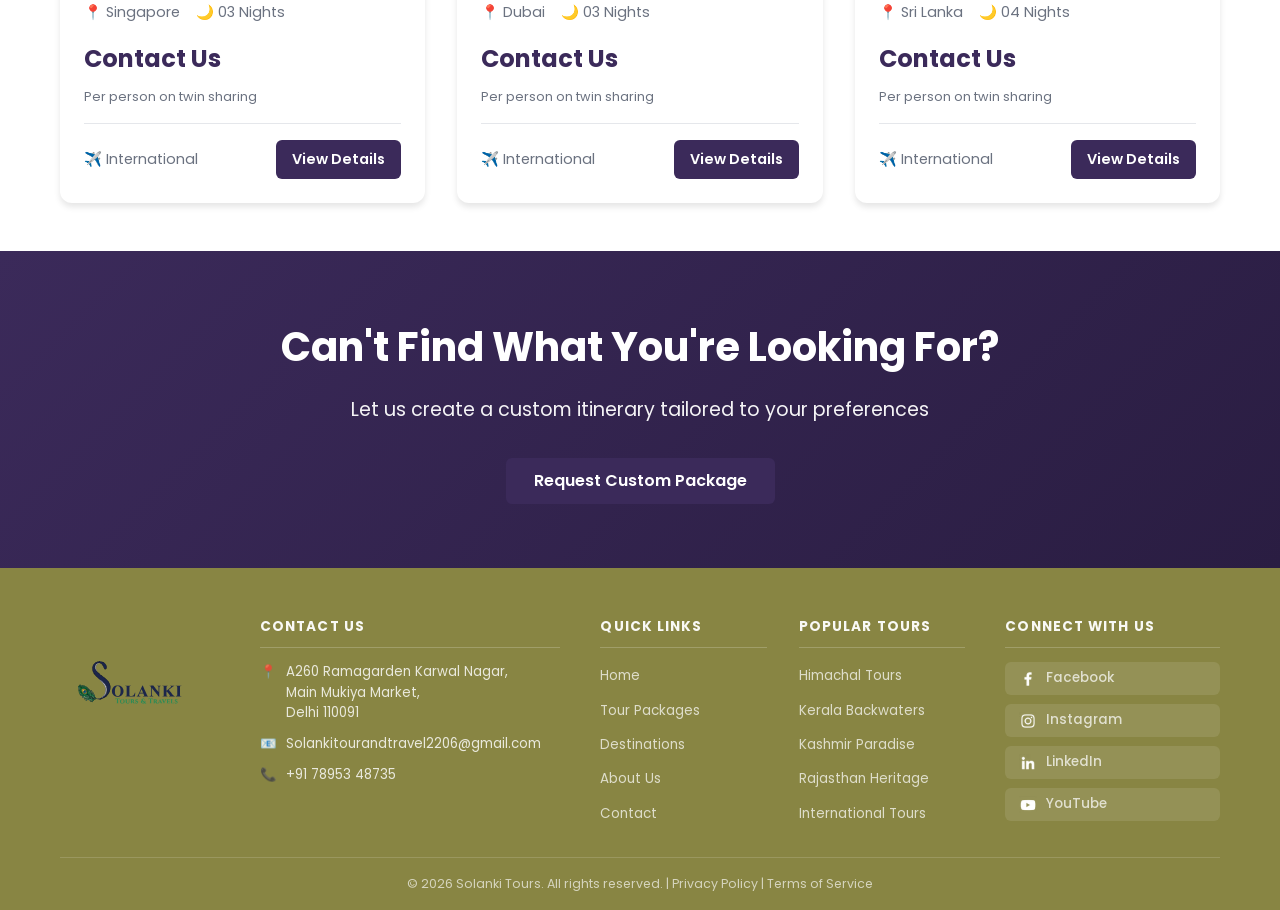
<file: packages.html>
<!DOCTYPE html>
<html lang="en">
<head>
    <meta charset="UTF-8">
    <meta name="viewport" content="width=device-width, initial-scale=1.0">
    <meta name="referrer" content="no-referrer-when-downgrade">
    <title>Tour Packages - Solanki Tours</title>
    <link rel="stylesheet" href="css/styles.css">
    <link rel="preconnect" href="https://fonts.googleapis.com">
    <link rel="preconnect" href="https://fonts.gstatic.com" crossorigin>
    <link href="https://fonts.googleapis.com/css2?family=Poppins:wght@300;400;500;600;700&display=swap" rel="stylesheet">
</head>
<body>
    <!-- Navigation -->
    <nav class="navbar">
        <div class="container">
            <div class="nav-wrapper">
                <a href="index.html" class="logo">
                    <img src="assets/Solanki-logo.svg" alt="Solanki Logo">
                    <div class="logo-text">
                        <h1>Solanki</h1>
                        <p class="tagline">Travel Beyond Boundaries</p>
                    </div>
                </a>
                <ul class="nav-menu">
                    <li><a href="index.html">Home</a></li>
                    <li><a href="packages.html" class="active">Packages</a></li>
                    <li><a href="index.html#destinations">Destinations</a></li>
                    <li><a href="index.html#about">About</a></li>
                    <li><a href="index.html#contact">Contact</a></li>
                    <li><a href="booking.html" class="btn-primary">Book Now</a></li>
                </ul>
                <div class="hamburger">
                    <span></span>
                    <span></span>
                    <span></span>
                </div>
            </div>
        </div>
    </nav>

    <!-- Page Header -->
    <section class="page-header">
        <div class="page-header-overlay"></div>
        <div class="container">
            <h1>Explore Our Tour Packages</h1>
            <p>Discover curated travel experiences to amazing destinations</p>
        </div>
    </section>

    <!-- Filter Section -->
    <section class="filter-section">
        <div class="container">
            <div class="filter-wrapper">
                <div class="filter-group">
                    <label>Category:</label>
                    <select id="category-filter" onchange="filterPackages()">
                        <option value="all">All Packages</option>
                        <option value="domestic">Domestic Tours</option>
                        <option value="international">International Tours</option>
                    </select>
                </div>
                <div class="filter-group">
                    <label>Destination:</label>
                    <select id="destination-filter" onchange="filterPackages()">
                        <option value="all">All Destinations</option>
                        <option value="Shimla">Shimla</option>
                        <option value="Manali">Manali</option>
                        <option value="Dharamshala">Dharamshala</option>
                        <option value="Dalhousie">Dalhousie</option>
                        <option value="Kerala">Kerala</option>
                        <option value="Kashmir">Kashmir</option>
                        <option value="Srinagar">Srinagar</option>
                        <option value="Andaman">Andaman</option>
                        <option value="Rajasthan">Rajasthan</option>
                        <option value="Jaipur">Jaipur</option>
                        <option value="Udaipur">Udaipur</option>
                        <option value="North East">North East</option>
                        <option value="Darjeeling">Darjeeling</option>
                        <option value="Gangtok">Gangtok</option>
                        <option value="Uttarakhand">Uttarakhand</option>
                        <option value="Goa">Goa</option>
                        <option value="Thailand">Thailand</option>
                        <option value="Singapore">Singapore</option>
                        <option value="Dubai">Dubai</option>
                        <option value="Srilanka">Sri Lanka</option>
                    </select>
                </div>
                <div class="filter-group">
                    <label>Duration:</label>
                    <select id="duration-filter" onchange="filterPackages()">
                        <option value="all">Any Duration</option>
                        <option value="2-3">2-3 Days</option>
                        <option value="4-5">4-5 Days</option>
                        <option value="6-7">6-7 Days</option>
                        <option value="8-10">8-10 Days</option>
                        <option value="10+">10+ Days</option>
                    </select>
                </div>
                <div class="filter-group">
                    <label>Sort By:</label>
                    <select id="sort-filter" onchange="filterPackages()">
                        <option value="default">Default</option>
                        <option value="duration-asc">Duration (Low to High)</option>
                        <option value="duration-desc">Duration (High to Low)</option>
                        <option value="name">Name (A-Z)</option>
                    </select>
                </div>
                <button class="btn-secondary" onclick="resetFilters()">Reset Filters</button>
            </div>
            <div class="results-count">
                <p id="results-text">Showing all packages</p>
            </div>
        </div>
    </section>

    <!-- Packages Grid -->
    <section class="packages-section">
        <div class="container">
            <div class="packages-grid" id="all-packages">
                <!-- Packages will be loaded dynamically via JavaScript -->
            </div>
            <div id="no-results" class="no-results" style="display: none;">
                <h3>No packages found</h3>
                <p>Try adjusting your filters to see more results</p>
                <button class="btn-primary" onclick="resetFilters()">Reset Filters</button>
            </div>
        </div>
    </section>

    <!-- CTA Section -->
    <section class="cta-section">
        <div class="container">
            <div class="cta-content">
                <h2>Can't Find What You're Looking For?</h2>
                <p>Let us create a custom itinerary tailored to your preferences</p>
                <a href="booking.html" class="btn-large btn-primary">Request Custom Package</a>
            </div>
        </div>
    </section>

    <!-- Footer -->
    <footer class="footer">
        <div class="container">
            <div class="footer-grid">
                <!-- Col 1: Logo -->
                <div class="footer-col footer-col-logo">
                    <img src="assets/Solanki-logo.svg" alt="Solanki Tours" class="footer-logo">
                </div>
                <!-- Col 2: Contact Info -->
                <div class="footer-col">
                    <h4>Contact Us</h4>
                    <div class="footer-contact-item"><span>📍</span><span>A260 Ramagarden Karwal Nagar,<br>Main Mukiya Market,<br>Delhi 110091</span></div>
                    <div class="footer-contact-item"><span>📧</span><span>Solankitourandtravel2206@gmail.com</span></div>
                    <div class="footer-contact-item"><span>📞</span><span>+91 78953 48735</span></div>
                </div>
                <!-- Col 3: Quick Links + Popular Tours -->
                <div class="footer-col footer-col-links">
                    <div class="footer-links-group">
                        <div>
                            <h4>Quick Links</h4>
                            <ul>
                                <li><a href="index.html">Home</a></li>
                                <li><a href="packages.html">Tour Packages</a></li>
                                <li><a href="index.html#destinations">Destinations</a></li>
                                <li><a href="index.html#about">About Us</a></li>
                                <li><a href="index.html#contact">Contact</a></li>
                            </ul>
                        </div>
                        <div>
                            <h4>Popular Tours</h4>
                            <ul>
                                <li><a href="packages.html?dest=himachal">Himachal Tours</a></li>
                                <li><a href="packages.html?dest=kerala">Kerala Backwaters</a></li>
                                <li><a href="packages.html?dest=kashmir">Kashmir Paradise</a></li>
                                <li><a href="packages.html?dest=rajasthan">Rajasthan Heritage</a></li>
                                <li><a href="packages.html?dest=international">International Tours</a></li>
                            </ul>
                        </div>
                    </div>
                </div>
                <!-- Col 4: Connect With Us -->
                <div class="footer-col">
                    <h4>Connect With Us</h4>
                    <div class="social-links">
                        <a href="#" class="social-icon"><img src="assets/social/facebook.png" alt="Facebook"> Facebook</a>
                        <a href="#" class="social-icon"><img src="assets/social/instagram.png" alt="Instagram"> Instagram</a>
                        <a href="#" class="social-icon"><img src="assets/social/linkedin.png" alt="LinkedIn"> LinkedIn</a>
                        <a href="#" class="social-icon"><img src="assets/social/youtube.png" alt="YouTube"> YouTube</a>
                    </div>
                </div>
            </div>
            <div class="footer-bottom">
                <p>&copy; 2026 Solanki Tours. All rights reserved. | <a href="#">Privacy Policy</a> | <a href="#">Terms of Service</a></p>
            </div>
        </div>
    </footer>

    <script src="js/data.js"></script>
    <script src="js/script.js"></script>
    <script src="js/packages.js"></script>
</body>
</html>
</file>
<file: css/styles.css>
/* ===================================
   Global Styles & Reset
   =================================== */
* {
    margin: 0;
    padding: 0;
    box-sizing: border-box;
}

:root {
    --primary-color: #3B2A5A;
    --primary-dark: #2A1D42;
    --secondary-color: #2E8B6D;
    --accent-color: #1F6F8B;
    --text-dark: #2B2B2B;
    --text-light: #6b7280;
    --bg-light: #FAFAF8;
    --bg-white: #ffffff;
    --border-color: #e5e7eb;
    --shadow-sm: 0 1px 2px rgba(0, 0, 0, 0.05);
    --shadow-md: 0 4px 6px rgba(0, 0, 0, 0.1);
    --shadow-lg: 0 10px 15px rgba(0, 0, 0, 0.1);
    --shadow-xl: 0 20px 25px rgba(0, 0, 0, 0.15);
}

body {
    font-family: 'Poppins', sans-serif;
    line-height: 1.6;
    color: var(--text-dark);
    overflow-x: hidden;
}

.container {
    max-width: 1200px;
    margin: 0 auto;
    padding: 0 20px;
}

img {
    max-width: 100%;
    height: auto;
    display: block;
}

a {
    text-decoration: none;
    color: inherit;
    transition: all 0.3s ease;
}

ul {
    list-style: none;
}

/* ===================================
   Navigation
   =================================== */
.navbar {
    background: var(--bg-white);
    box-shadow: var(--shadow-md);
    position: sticky;
    top: 0;
    z-index: 1000;
    padding: 0;
}

.nav-wrapper {
    display: flex;
    justify-content: space-between;
    align-items: center;
}

.logo {
    display: flex;
    align-items: center;
    gap: 0.625rem;
    text-decoration: none;
    color: inherit;
    transition: opacity 0.3s ease;
}

.logo:hover {
    opacity: 0.8;
}

.logo img {
    height: 6.5rem;
    width: auto;
}

.logo-text h1 {
    font-size: 1.35rem;
    color: var(--primary-color);
    font-weight: 700;
    margin-bottom: -3px;
}

.logo-text .tagline {
    font-size: 0.65rem;
    color: var(--text-light);
    font-weight: 300;
}

.nav-menu {
    display: flex;
    gap: 1.25rem;
    align-items: center;
}

.nav-menu a {
    font-weight: 500;
    color: var(--text-dark);
    position: relative;
}

.nav-menu a:hover,
.nav-menu a.active {
    color: var(--primary-color);
}

.nav-menu a::after {
    content: '';
    position: absolute;
    bottom: -5px;
    left: 0;
    width: 0;
    height: 2px;
    background: var(--primary-color);
    transition: width 0.3s ease;
}

.nav-menu a:hover::after,
.nav-menu a.active::after {
    width: 100%;
}

.hamburger {
    display: none;
    flex-direction: column;
    gap: 4px;
    cursor: pointer;
}

.hamburger span {
    width: 25px;
    height: 3px;
    background: var(--text-dark);
    transition: all 0.3s ease;
}

/* ===================================
   Buttons
   =================================== */
.btn-primary,
.btn-secondary,
.btn-large {
    padding: 0.45rem 1.1rem;
    border-radius: 6px;
    font-weight: 600;
    cursor: pointer;
    border: none;
    transition: all 0.3s ease;
    display: inline-block;
    text-align: center;
    font-size: 0.9rem;
}

.btn-primary {
    background: var(--primary-color);
    color: white !important;
    text-decoration: none;
}

.btn-primary:hover {
    background: var(--primary-dark);
    transform: translateY(-2px);
    box-shadow: var(--shadow-lg);
    color: white !important;
}

.btn-secondary {
    background: transparent;
    color: white;
    border: 2px solid white;
}

.btn-secondary:hover {
    background: white;
    color: var(--primary-color);
}

.btn-large {
    padding: 0.65rem 1.75rem;
    font-size: 1rem;
}

.btn-block {
    width: 100%;
}

/* ===================================
   Hero Section
   =================================== */
.hero {
    position: relative;
    height: 90vh;
    background: linear-gradient(135deg, #3B2A5A 0%, #2A1D42 100%);
    display: flex;
    align-items: center;
    justify-content: center;
    text-align: center;
    color: white;
    overflow: hidden;
}

.hero::before {
    content: '';
    position: absolute;
    top: 0;
    left: 0;
    right: 0;
    bottom: 0;
    background-image: url('https://images.unsplash.com/photo-1464822759023-fed622ff2c3b?w=1920');
    background-size: cover;
    background-position: center;
    opacity: 0.65;
}

.hero-overlay {
    position: absolute;
    top: 0;
    left: 0;
    right: 0;
    bottom: 0;
    background: linear-gradient(135deg, rgba(59, 42, 90, 0.55) 0%, rgba(31, 111, 139, 0.45) 100%);
}

.hero-content {
    position: relative;
    z-index: 2;
    max-width: 800px;
    padding: 2rem;
}

.hero-title {
    font-size: 3.5rem;
    font-weight: 700;
    margin-bottom: 1rem;
    animation: fadeInUp 0.8s ease;
}

.hero-subtitle {
    font-size: 1.3rem;
    margin-bottom: 2rem;
    opacity: 0.95;
    animation: fadeInUp 1s ease;
}

.hero-cta {
    display: flex;
    gap: 1rem;
    justify-content: center;
    flex-wrap: wrap;
    animation: fadeInUp 1.2s ease;
}

.hero-stats {
    position: absolute;
    bottom: 2rem;
    left: 50%;
    transform: translateX(-50%);
    display: flex;
    gap: 3rem;
    z-index: 2;
}

.stat-item {
    text-align: center;
}

.stat-item h3 {
    font-size: 2.5rem;
    font-weight: 700;
    margin-bottom: 0.25rem;
}

.stat-item p {
    font-size: 0.9rem;
    opacity: 0.9;
}

@keyframes fadeInUp {
    from {
        opacity: 0;
        transform: translateY(30px);
    }
    to {
        opacity: 1;
        transform: translateY(0);
    }
}

/* ===================================
   Plan Tour Form Section (Updated)
   =================================== */
.enquiry-section {
    margin-top: -3rem;
    position: relative;
    z-index: 10;
    padding: 4rem 10px;
    width: 100%;
    overflow: visible;
}

.enquiry-card {
    background: white;
    border-radius: 12px;
    padding: 3rem 5rem;
    box-shadow: var(--shadow-xl);
    max-width: 2400px;
    margin: 0 auto;
    width: 99%;
    min-height: 400px;
    position: relative;
}

.plan-tour {
    width: 100%;
}

.plan-banner {
    text-align: center;
    margin-bottom: 2rem;
}

.plan-banner h4 {
    font-size: 2.5rem;
    color: var(--primary-color);
    font-weight: 700;
    margin: 0;
    white-space: nowrap;
}

.plan-banner h4 span {
    color: var(--secondary-color);
}

.top-fields {
    display: grid;
    grid-template-columns: 1fr 1fr 1fr 1fr 1fr;
    gap: 1.5rem;
    margin-bottom: 2.5rem;
    width: 100%;
}

.bottom-fields {
    display: grid;
    grid-template-columns: 1fr 1fr 2fr 1fr;
    gap: 1.5rem;
    align-items: end;
}

.input-field {
    display: flex;
    flex-direction: column;
    min-width: 0;
}

.input-field input,
.input-field select {
    padding: 0.75rem;
    border: 2px solid #e2e8f0;
    border-radius: 8px;
    font-family: inherit;
    font-size: 0.95rem;
    transition: all 0.3s ease;
    width: 100%;
    min-width: 0;
    box-sizing: border-box;
}

.input-field input:focus,
.input-field select:focus {
    outline: none;
    border-color: var(--primary-color);
    box-shadow: 0 0 0 3px rgba(59, 42, 90, 0.1);
}

.input-field label {
    margin-bottom: 0.5rem;
    font-weight: 600;
    color: var(--text-dark);
    font-size: 0.9rem;
}

.submit-btn input[type="submit"] {
    background: var(--primary-color);
    color: white;
    border: none;
    padding: 0.75rem 1.5rem;
    border-radius: 8px;
    font-weight: 600;
    cursor: pointer;
    transition: all 0.3s ease;
    width: 100%;
    height: 100%;
}

.submit-btn input[type="submit"]:hover {
    background: var(--primary-dark);
    transform: translateY(-2px);
    box-shadow: var(--shadow-lg);
}

/* Responsive Design for Plan Tour Form */
@media (max-width: 768px) {
    .top-fields {
        grid-template-columns: 1fr;
    }
    
    .bottom-fields {
        grid-template-columns: 1fr;
    }
    
    .input-field.schedule {
        grid-template-columns: 1fr;
    }
}

.form-group {
    display: flex;
    flex-direction: column;
}

.form-group label {
    margin-bottom: 0.5rem;
    font-weight: 500;
    color: var(--text-dark);
}

.form-group input,
.form-group select,
.form-group textarea {
    padding: 0.75rem;
    border: 1px solid var(--border-color);
    border-radius: 6px;
    font-family: inherit;
    font-size: 0.95rem;
    transition: all 0.3s ease;
}

.form-group input:focus,
.form-group select:focus,
.form-group textarea:focus {
    outline: none;
    border-color: var(--primary-color);
    box-shadow: 0 0 0 3px rgba(59, 42, 90, 0.15);
}

/* ===================================
   Section Headers
   =================================== */
.section-header {
    text-align: center;
    margin-bottom: 3rem;
}

.section-header h2 {
    font-size: 2.5rem;
    color: var(--text-dark);
    margin-bottom: 0.5rem;
}

.section-header p {
    font-size: 1.1rem;
    color: var(--text-light);
}

/* ===================================
   Featured Packages
   =================================== */
.featured-packages {
    padding: 5rem 0;
    background: var(--bg-light);
}

.packages-grid {
    display: grid;
    grid-template-columns: repeat(auto-fill, minmax(320px, 1fr));
    gap: 2rem;
}

.package-card {
    background: white;
    border-radius: 12px;
    overflow: hidden;
    box-shadow: var(--shadow-md);
    transition: all 0.3s ease;
    cursor: pointer;
}

.package-card:hover {
    transform: translateY(-8px);
    box-shadow: var(--shadow-xl);
}

.package-image {
    height: 220px;
    background-size: cover;
    background-position: center;
    position: relative;
}

.package-badge {
    position: absolute;
    top: 1rem;
    right: 1rem;
    background: var(--secondary-color);
    color: white;
    padding: 0.5rem 1rem;
    border-radius: 20px;
    font-size: 0.85rem;
    font-weight: 600;
}

.package-content {
    padding: 1.5rem;
}

.package-title {
    font-size: 1.25rem;
    font-weight: 600;
    margin-bottom: 0.75rem;
    color: var(--text-dark);
}

.package-details {
    display: flex;
    gap: 1rem;
    margin-bottom: 1rem;
    color: var(--text-light);
    font-size: 0.9rem;
}

.package-details span {
    display: flex;
    align-items: center;
    gap: 0.25rem;
}

.package-price {
    font-size: 1.5rem;
    font-weight: 700;
    color: var(--primary-color);
    margin-bottom: 0.5rem;
}

.package-price-note {
    font-size: 0.8rem;
    color: var(--text-light);
}

.package-footer {
    margin-top: 1rem;
    padding-top: 1rem;
    border-top: 1px solid var(--border-color);
    display: flex;
    justify-content: space-between;
    align-items: center;
}

/* ===================================
   Destinations
   =================================== */
.destinations {
    padding: 5rem 0;
}

.destinations-grid {
    display: grid;
    grid-template-columns: repeat(auto-fit, minmax(280px, 1fr));
    gap: 1.5rem;
}

.destination-card {
    border-radius: 12px;
    overflow: hidden;
    cursor: pointer;
    transition: all 0.3s ease;
}

.destination-card:hover {
    transform: scale(1.05);
}

.dest-image {
    height: 300px;
    background-size: cover;
    background-position: center;
    position: relative;
}

.dest-overlay {
    position: absolute;
    bottom: 0;
    left: 0;
    right: 0;
    padding: 1.5rem;
    background: linear-gradient(to top, rgba(0,0,0,0.8), transparent);
    color: white;
}

.dest-overlay h3 {
    font-size: 1.5rem;
    margin-bottom: 0.25rem;
}

.dest-overlay p {
    font-size: 0.9rem;
    opacity: 0.9;
    margin-bottom: 0.5rem;
}

.package-count {
    display: inline-block;
    background: var(--primary-color);
    padding: 0.25rem 0.75rem;
    border-radius: 20px;
    font-size: 0.85rem;
}

/* ===================================
   Why Choose Us
   =================================== */
.why-choose {
    padding: 5rem 0;
    background: var(--bg-light);
}

.features-grid {
    display: grid;
    grid-template-columns: repeat(auto-fit, minmax(250px, 1fr));
    gap: 2rem;
}

.feature-card {
    text-align: center;
    padding: 2rem;
    background: white;
    border-radius: 12px;
    box-shadow: var(--shadow-md);
    transition: all 0.3s ease;
}

.feature-card:hover {
    transform: translateY(-5px);
    box-shadow: var(--shadow-lg);
}

.feature-icon {
    font-size: 3rem;
    margin-bottom: 1rem;
}

.feature-card h3 {
    font-size: 1.3rem;
    margin-bottom: 0.75rem;
    color: var(--text-dark);
}

.feature-card p {
    color: var(--text-light);
    line-height: 1.6;
}

/* ===================================
   About Section
   =================================== */
.about-section {
    padding: 5rem 0;
}

.about-content {
    display: grid;
    grid-template-columns: 1fr 1fr;
    gap: 3rem;
    align-items: center;
}

.about-text h2 {
    font-size: 2.5rem;
    margin-bottom: 1.5rem;
    color: var(--text-dark);
}

.about-text p {
    margin-bottom: 1rem;
    color: var(--text-light);
    line-height: 1.8;
}

.about-features {
    display: flex;
    gap: 2rem;
    margin-top: 2rem;
}

.about-feature {
    display: flex;
    flex-direction: column;
}

.about-feature strong {
    font-size: 2rem;
    color: var(--primary-color);
    margin-bottom: 0.25rem;
}

.about-feature span {
    color: var(--text-light);
    font-size: 0.9rem;
}

.about-image img {
    border-radius: 12px;
    box-shadow: var(--shadow-lg);
    width: 100%;
    height: 500px;
    object-fit: cover;
}

/* ===================================
   Contact Section
   =================================== */
.contact-section {
    padding: 1.5rem 0;
    background: var(--bg-light);
}

.contact-section .section-header {
    margin-bottom: 1.5rem;
}

.contact-section .section-header h2 {
    margin-bottom: 0.25rem;
}

.contact-grid {
    display: grid;
    grid-template-columns: 1fr 1fr;
    gap: 1.5rem;
}

.contact-info {
    display: flex;
    flex-direction: column;
    gap: 0.6rem;
}

.contact-item {
    display: flex;
    gap: 0.6rem;
    align-items: flex-start;
}

.contact-icon {
    font-size: 1.2rem;
    line-height: 1.4;
    flex-shrink: 0;
    padding-top: 0.05rem;
}

.contact-item h4 {
    margin-bottom: 0.1rem;
    color: var(--text-dark);
    font-size: 0.88rem;
}

.contact-item p {
    color: var(--text-light);
    font-size: 0.82rem;
    line-height: 1.4;
    margin: 0;
}

.contact-form {
    background: white;
    padding: 1.1rem;
    border-radius: 12px;
    box-shadow: var(--shadow-md);
    margin-top: 0;
}

.contact-form .form-group {
    margin-bottom: 0.75rem;
}

.contact-form .form-group:last-child {
    margin-bottom: 0;
}

.contact-form textarea {
    min-height: 80px;
}

.contact-form button {
    margin-top: 0.6rem;
    width: 100%;
}

/* ===================================
   Footer
   =================================== */
.footer {
    background: #888543;
    color: white;
    padding: 3rem 0 0;
}

.footer-grid {
    display: grid;
    grid-template-columns: 160px 1.4fr 1.7fr 1fr;
    gap: 2.5rem;
    margin-bottom: 2rem;
    align-items: start;
}

/* Col 1 — Logo */
.footer-col-logo {
    display: flex;
    align-items: flex-start;
    justify-content: flex-start;
    padding-top: 0.25rem;
}

.footer-col-logo .footer-logo {
    height: 8.5rem;
    width: auto;
    display: block;
}

/* Col headings */
.footer-col h3,
.footer-col h4 {
    margin: 0 0 0.9rem;
    font-size: 0.85rem;
    font-weight: 700;
    text-transform: uppercase;
    letter-spacing: 0.08em;
    color: rgba(255, 255, 255, 0.95);
    border-bottom: 1px solid rgba(255, 255, 255, 0.2);
    padding-bottom: 0.55rem;
}

/* Col 2 — Contact */
.footer-col .footer-contact-item {
    display: grid;
    grid-template-columns: 1.4em 1fr;
    column-gap: 0.45rem;
    align-items: baseline;
    margin-bottom: 0.65rem;
    color: rgba(255, 255, 255, 0.82);
    font-size: 0.83rem;
    line-height: 1.55;
}

.footer-col .footer-contact-item:last-child {
    margin-bottom: 0;
}

/* Col 3 — Links (Quick + Popular side by side) */
.footer-col-links {
    padding: 0;
}

.footer-links-group {
    display: grid;
    grid-template-columns: 1fr 1fr;
    gap: 2rem;
}

.footer-links-group > div > h4 {
    margin: 0 0 0.9rem;
    font-size: 0.85rem;
    font-weight: 700;
    text-transform: uppercase;
    letter-spacing: 0.08em;
    color: rgba(255, 255, 255, 0.95);
    border-bottom: 1px solid rgba(255, 255, 255, 0.2);
    padding-bottom: 0.55rem;
}

.footer-col ul {
    display: flex;
    flex-direction: column;
    gap: 0.55rem;
    list-style: none;
    padding: 0;
    margin: 0;
}

.footer-col ul li a,
.footer-col a {
    color: rgba(255, 255, 255, 0.72);
    font-size: 0.84rem;
    line-height: 1.4;
    transition: color 0.25s ease;
    text-decoration: none;
}

.footer-col ul li a:hover,
.footer-col a:hover {
    color: white;
}

.footer-col p {
    color: rgba(255, 255, 255, 0.72);
    line-height: 1.6;
    font-size: 0.84rem;
}

/* Col 4 — Social */
.social-links {
    display: flex;
    flex-direction: column;
    gap: 0.55rem;
}

.social-icon {
    display: flex;
    align-items: center;
    gap: 0.6rem;
    padding: 0.45rem 0.85rem;
    background: rgba(255, 255, 255, 0.1);
    border-radius: 6px;
    font-size: 0.84rem;
    font-weight: 500;
    color: rgba(255, 255, 255, 0.85);
    text-decoration: none;
    transition: background 0.25s ease, color 0.25s ease;
}

.social-icon img {
    width: 1.1rem;
    height: 1.1rem;
    object-fit: contain;
    flex-shrink: 0;
}

.social-icon:hover {
    background: rgba(255, 255, 255, 0.22);
    color: white;
}

/* Bottom bar */
.footer-bottom {
    text-align: center;
    padding: 1rem 0;
    border-top: 1px solid rgba(255, 255, 255, 0.15);
    color: rgba(255, 255, 255, 0.65);
    font-size: 0.78rem;
    margin-top: 0;
}

.footer-bottom a {
    color: rgba(255, 255, 255, 0.65);
    text-decoration: none;
}

.footer-bottom a:hover {
    color: white;
}

/* ===================================
   Page Header
   =================================== */
.page-header {
    position: relative;
    padding: 5rem 0;
    background: linear-gradient(135deg, #3B2A5A 0%, #2A1D42 100%);
    color: white;
    text-align: center;
}

.page-header::before {
    content: '';
    position: absolute;
    top: 0;
    left: 0;
    right: 0;
    bottom: 0;
    background-image: url('https://images.unsplash.com/photo-1464822759023-fed622ff2c3b?w=1920');
    background-size: cover;
    background-position: center;
    opacity: 0.5;
}

.page-header-overlay {
    position: absolute;
    top: 0;
    left: 0;
    right: 0;
    bottom: 0;
    background: linear-gradient(135deg, rgba(59, 42, 90, 0.65) 0%, rgba(31, 111, 139, 0.55) 100%);
}

.page-header h1 {
    position: relative;
    z-index: 2;
    font-size: 3rem;
    margin-bottom: 0.5rem;
}

.page-header p {
    position: relative;
    z-index: 2;
    font-size: 1.2rem;
    opacity: 0.95;
}

/* ===================================
   Filter Section
   =================================== */
.filter-section {
    padding: 3rem 0;
    background: linear-gradient(135deg, #f8fafc 0%, #e2e8f0 100%);
    border-bottom: 1px solid var(--border-color);
}

.filter-wrapper {
    display: grid;
    grid-template-columns: repeat(auto-fit, minmax(200px, 1fr));
    gap: 1.5rem;
    align-items: end;
    background: white;
    padding: 2rem;
    border-radius: 16px;
    box-shadow: 0 10px 30px rgba(0, 0, 0, 0.1);
    margin-bottom: 2rem;
}

.filter-group {
    display: flex;
    flex-direction: column;
}

.filter-group label {
    display: block;
    margin-bottom: 0.75rem;
    font-weight: 600;
    color: var(--text-dark);
    font-size: 0.95rem;
}

.filter-group select {
    padding: 0.875rem 1rem;
    border: 2px solid #e2e8f0;
    border-radius: 10px;
    font-family: inherit;
    font-size: 0.95rem;
    background: white;
    transition: all 0.3s ease;
    cursor: pointer;
}

.filter-group select:focus {
    outline: none;
    border-color: var(--primary-color);
    box-shadow: 0 0 0 3px rgba(59, 42, 90, 0.1);
}

.filter-group select:hover {
    border-color: var(--primary-color);
}

.filter-wrapper .btn-secondary {
    padding: 0.875rem 1.5rem;
    background: transparent;
    border: 2px solid var(--primary-color);
    color: var(--primary-color);
    border-radius: 10px;
    font-weight: 600;
    cursor: pointer;
    transition: all 0.3s ease;
    height: fit-content;
}

.filter-wrapper .btn-secondary:hover {
    background: var(--primary-color);
    color: white;
    transform: translateY(-2px);
    box-shadow: 0 4px 15px rgba(59, 42, 90, 0.3);
}

.results-count {
    text-align: center;
    color: var(--text-light);
    font-weight: 500;
}

.results-count p {
    background: white;
    display: inline-block;
    padding: 0.75rem 1.5rem;
    border-radius: 25px;
    box-shadow: 0 2px 8px rgba(0, 0, 0, 0.1);
    margin: 0;
}

.no-results {
    text-align: center;
    padding: 3rem;
}

.no-results h3 {
    font-size: 1.8rem;
    margin-bottom: 0.5rem;
}

.no-results p {
    color: var(--text-light);
    margin-bottom: 1.5rem;
}

/* ===================================
   Packages Section
   =================================== */
.packages-section {
    padding: 3rem 0;
    min-height: 400px;
}

/* ===================================
   CTA Section
   =================================== */
.cta-section {
    padding: 4rem 0;
    background: linear-gradient(135deg, var(--primary-color) 0%, var(--primary-dark) 100%);
    text-align: center;
    color: white;
}

.cta-content h2 {
    font-size: 2.5rem;
    margin-bottom: 1rem;
}

.cta-content p {
    font-size: 1.2rem;
    margin-bottom: 2rem;
    opacity: 0.95;
}

/* ===================================
   Package Details Page
   =================================== */
.breadcrumb {
    padding: 1.5rem 0;
    color: var(--text-light);
}

.breadcrumb a {
    color: var(--primary-color);
}

.breadcrumb a:hover {
    text-decoration: underline;
}

.package-detail-wrapper {
    display: grid;
    grid-template-columns: 2fr 1fr;
    gap: 2rem;
    padding: 2rem 0;
}

.package-hero-image {
    height: 400px;
    background-size: cover;
    background-position: center;
    border-radius: 12px;
    margin-bottom: 2rem;
}

.package-header h1 {
    font-size: 2.5rem;
    margin-bottom: 1rem;
    color: var(--text-dark);
}

.package-meta {
    display: flex;
    gap: 2rem;
    flex-wrap: wrap;
    color: var(--text-light);
    padding-bottom: 1.5rem;
    border-bottom: 2px solid var(--border-color);
}

.meta-item {
    display: flex;
    gap: 0.5rem;
}

.package-section {
    margin-top: 2rem;
}

.package-section h2 {
    font-size: 1.8rem;
    margin-bottom: 1rem;
    color: var(--text-dark);
}

.inclusions-list {
    list-style: none;
}

.inclusions-list li {
    padding: 0.75rem 0;
    padding-left: 1.5rem;
    position: relative;
    color: var(--text-light);
}

.inclusions-list li::before {
    content: '✓';
    position: absolute;
    left: 0;
    color: var(--accent-color);
    font-weight: bold;
}

.info-grid {
    display: grid;
    grid-template-columns: repeat(auto-fit, minmax(200px, 1fr));
    gap: 1.5rem;
}

.info-card {
    padding: 1.5rem;
    background: var(--bg-light);
    border-radius: 8px;
}

.info-card h4 {
    color: var(--text-dark);
    margin-bottom: 0.5rem;
}

.info-card p {
    color: var(--text-light);
    font-size: 0.95rem;
}

.terms-list {
    list-style: disc;
    padding-left: 1.5rem;
    color: var(--text-light);
}

.terms-list li {
    padding: 0.5rem 0;
}

.package-sidebar .sticky {
    position: sticky;
    top: 100px;
}

.booking-card {
    background: white;
    border-radius: 12px;
    padding: 2rem;
    box-shadow: var(--shadow-lg);
}

.price-section {
    text-align: center;
    padding-bottom: 1.5rem;
    border-bottom: 2px solid var(--border-color);
}

.price-label {
    color: var(--text-light);
    font-size: 0.9rem;
    margin-bottom: 0.5rem;
}

.price {
    font-size: 2.5rem;
    font-weight: 700;
    color: var(--primary-color);
    margin-bottom: 0.5rem;
}

.price-note {
    font-size: 0.85rem;
    color: var(--text-light);
}

.booking-form-section {
    padding: 1.5rem 0;
}

.booking-form-section h3 {
    margin-bottom: 1rem;
    color: var(--text-dark);
}

.contact-options {
    display: flex;
    flex-direction: column;
    gap: 0.75rem;
    padding: 1.5rem 0;
    border-top: 1px solid var(--border-color);
}

.contact-btn {
    display: flex;
    align-items: center;
    justify-content: center;
    gap: 0.5rem;
    padding: 0.75rem;
    background: var(--bg-light);
    border-radius: 8px;
    font-weight: 500;
    transition: all 0.3s ease;
}

.contact-btn:hover {
    background: var(--primary-color);
    color: white;
}

.help-section {
    padding: 1.5rem 0;
    border-top: 1px solid var(--border-color);
    text-align: center;
}

.help-section h4 {
    margin-bottom: 0.5rem;
    color: var(--text-dark);
}

.help-section p {
    color: var(--text-light);
    font-size: 0.9rem;
}

.help-phone {
    color: var(--primary-color);
    font-weight: 600;
    font-size: 1.1rem;
    margin-top: 0.5rem;
}

.related-packages {
    padding: 3rem 0;
    background: var(--bg-light);
}

/* ===================================
   Booking Page
   =================================== */
.booking-section {
    padding: 3rem 0;
    background: var(--bg-light);
}

.booking-wrapper {
    display: grid;
    grid-template-columns: 2fr 1fr;
    gap: 2rem;
    align-items: start;
}

.booking-form-container {
    background: white;
    border-radius: 12px;
    padding: 2rem 2.5rem;
    box-shadow: var(--shadow-md);
}

.form-header {
    margin-bottom: 1.5rem;
}

.form-header h2 {
    font-size: 2rem;
    margin-bottom: 0.5rem;
    color: var(--text-dark);
}

.form-header p {
    color: var(--text-light);
}

.form-section {
    margin-bottom: 2rem;
}

.form-section h3 {
    font-size: 1.3rem;
    margin-bottom: 1.5rem;
    color: var(--text-dark);
    padding-bottom: 0.75rem;
    border-bottom: 2px solid var(--border-color);
}

.form-row {
    display: grid;
    grid-template-columns: repeat(auto-fit, minmax(200px, 1fr));
    gap: 1.5rem;
    margin-bottom: 1.5rem;
}

.checkbox-group {
    display: grid;
    grid-template-columns: repeat(auto-fit, minmax(200px, 1fr));
    gap: 0.75rem;
}

.checkbox-label {
    display: flex;
    align-items: center;
    gap: 0.5rem;
    cursor: pointer;
}

.checkbox-label input[type="checkbox"] {
    width: 18px;
    height: 18px;
    cursor: pointer;
}

.form-actions {
    text-align: center;
}

.form-note {
    margin-top: 1rem;
    color: var(--text-light);
    font-size: 0.9rem;
}

.booking-sidebar .info-card {
    background: white;
    border-radius: 12px;
    padding: 2rem;
    box-shadow: var(--shadow-md);
}

.benefits-list {
    list-style: none;
}

.benefits-list li {
    display: flex;
    gap: 1rem;
    align-items: flex-start;
    padding: 1rem 0;
    border-bottom: 1px solid var(--border-color);
}

.benefits-list li:last-child {
    border-bottom: none;
}

.benefit-icon {
    color: var(--accent-color);
    font-size: 1.5rem;
    font-weight: bold;
}

.benefits-list strong {
    display: block;
    color: var(--text-dark);
    margin-bottom: 0.25rem;
}

.benefits-list p {
    color: var(--text-light);
    font-size: 0.9rem;
}

.contact-box {
    margin-top: 2rem;
    padding-top: 2rem;
    border-top: 2px solid var(--border-color);
    text-align: center;
}

.contact-box h4 {
    margin-bottom: 0.5rem;
    color: var(--text-dark);
}

.contact-box p {
    color: var(--text-light);
    margin-bottom: 1rem;
}

.contact-btn-large {
    display: flex;
    align-items: center;
    justify-content: center;
    gap: 0.5rem;
    padding: 0.75rem 1.5rem;
    background: var(--bg-light);
    border-radius: 8px;
    font-weight: 500;
    margin-bottom: 0.75rem;
    transition: all 0.3s ease;
}

.contact-btn-large:hover {
    background: var(--primary-color);
    color: white;
}

.testimonial-box {
    margin-top: 2rem;
    padding-top: 2rem;
    border-top: 2px solid var(--border-color);
}

.testimonial-box h4 {
    margin-bottom: 1rem;
    color: var(--text-dark);
}

.testimonial {
    background: var(--bg-light);
    padding: 1.5rem;
    border-radius: 8px;
}

.rating {
    color: var(--secondary-color);
    font-size: 1.2rem;
    margin-bottom: 0.5rem;
}

.testimonial p {
    font-style: italic;
    color: var(--text-light);
    margin-bottom: 0.75rem;
}

.testimonial strong {
    color: var(--text-dark);
    font-size: 0.9rem;
}

/* ===================================
   Utility Classes
   =================================== */
.text-center {
    text-align: center;
}

.itinerary-list {
    display: flex;
    flex-direction: column;
    gap: 1rem;
}

.itinerary-day {
    padding: 1.5rem;
    background: var(--bg-light);
    border-radius: 8px;
    border-left: 4px solid var(--primary-color);
}

.itinerary-day h4 {
    color: var(--primary-color);
    margin-bottom: 0.5rem;
}

.itinerary-day p {
    color: var(--text-light);
}

/* ===================================
   Responsive Design
   =================================== */
@media (max-width: 768px) {
    .hamburger {
        display: flex;
    }
    
    .nav-menu {
        position: absolute;
        top: 100%;
        left: 0;
        right: 0;
        background: white;
        flex-direction: column;
        padding: 1rem;
        box-shadow: var(--shadow-lg);
        display: none;
    }
    
    .nav-menu.active {
        display: flex;
    }
    
    .hero-title {
        font-size: 2rem;
    }
    
    .hero-subtitle {
        font-size: 1rem;
    }
    
    .hero-stats {
        flex-direction: column;
        gap: 1rem;
    }
    
    .form-row {
        grid-template-columns: 1fr !important;
    }
    
    .enquiry-card {
        padding: 1.5rem;
    }
    
    .search-form {
        grid-template-columns: 1fr;
    }
    
    .packages-grid {
        grid-template-columns: 1fr;
    }
    
    .about-content {
        grid-template-columns: 1fr;
    }
    
    .contact-grid {
        grid-template-columns: 1fr;
    }
    
    .footer-grid {
        grid-template-columns: 1fr;
        gap: 2rem;
    }

    .footer-col-logo {
        justify-content: flex-start;
    }

    .footer-links-group {
        grid-template-columns: 1fr 1fr;
        gap: 1.5rem;
    }
    
    .package-detail-wrapper {
        grid-template-columns: 1fr;
    }
    
    .booking-wrapper {
        grid-template-columns: 1fr;
    }
    
    .filter-wrapper {
        grid-template-columns: 1fr;
        gap: 1rem;
        padding: 1.5rem;
    }
    
    .page-header h1 {
        font-size: 2rem;
    }
}

@media (max-width: 480px) {
    .hero {
        height: 70vh;
    }
    
    .hero-title {
        font-size: 1.5rem;
    }
    
    .hero-cta {
        flex-direction: column;
    }
    
    .section-header h2 {
        font-size: 1.8rem;
    }
    
    .about-features {
        flex-direction: column;
    }
}
</file>
